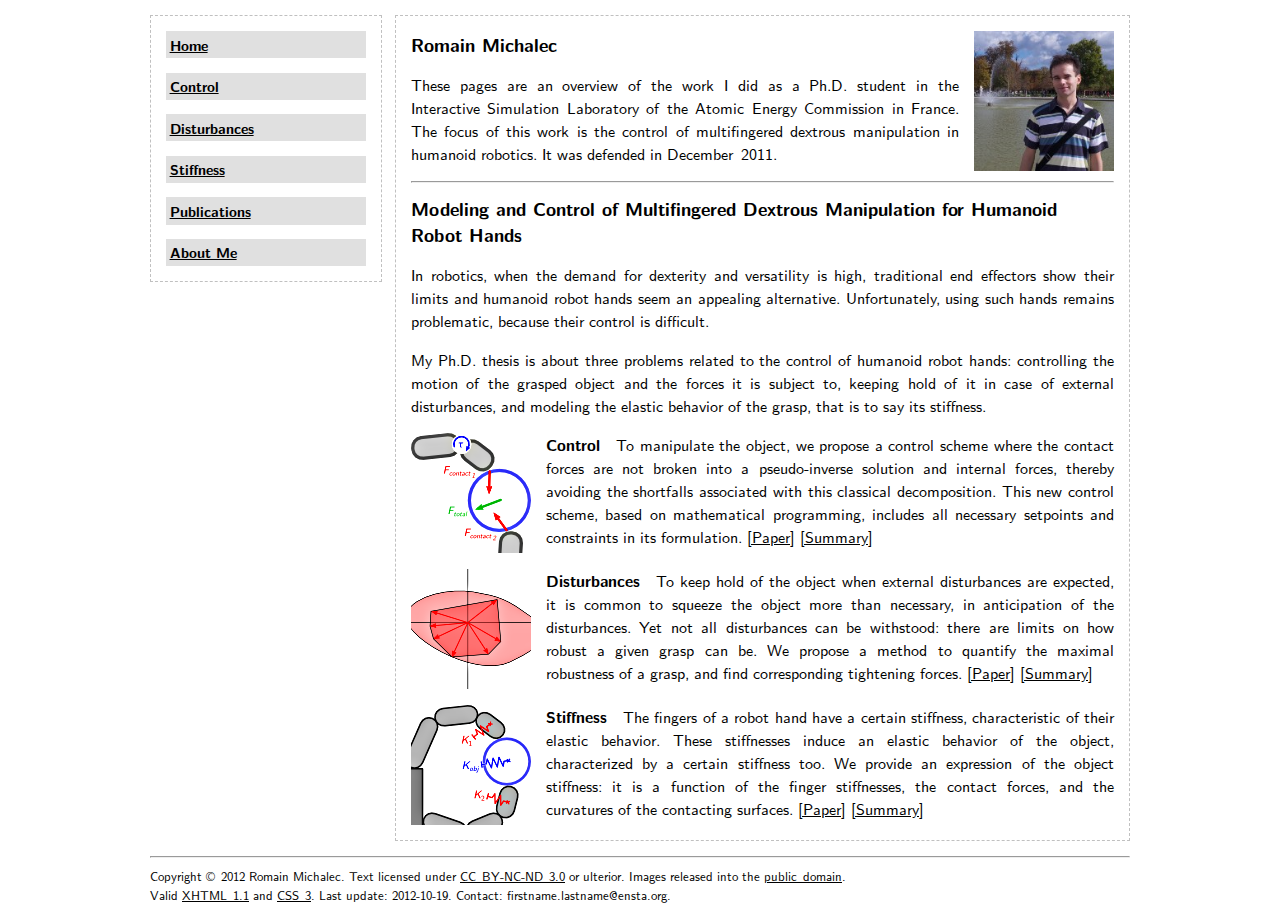
<file: index.html>
<?xml version="1.0" encoding="UTF-8"?>

<!DOCTYPE html PUBLIC "-//W3C//DTD XHTML 1.1//EN"
 "http://www.w3.org/TR/xhtml11/DTD/xhtml11.dtd">

<html xmlns="http://www.w3.org/1999/xhtml">

<!-- Header -->

<head>

  <title>Romain Michalec - Home</title>

  <meta name="author" content="Romain Michalec" />
  <meta name="date"   content="2012-03-10" />

  <meta http-equiv="content-type"     content="text/html;charset=UTF-8" />
  <meta http-equiv="content-language" content="en-us" />

  <link rel="stylesheet" type="text/css" href="left.css" />
  <link rel="alternate stylesheet" type="text/css"
        title="Boxed (debug)" href="boxed.css" />

</head>

<body>

<!-- Navigation -->

<ul id="nav">

  <li class="firstblock"><a href="index.html">Home</a></li>
  <li><a href="control.html">Control</a></li>
  <li><a href="disturbances.html">Disturbances</a></li>
  <li><a href="stiffness.html">Stiffness</a></li>
  <li><a href="publications.html">Publications</a></li>
  <li class="lastblock"><a href="about.html">About Me</a></li>

</ul>

<!-- Content -->

<div id="content">

  <a href="paris-jardin-des-tuileries-2550x2550.jpg"><img style="float:right;margin-left:15px;" width="140" height="140" src="paris-jardin-des-tuileries-170x170.jpg" title="In the Tuileries Garden, Paris, October&nbsp;2012" alt="[Picture of me]" /></a>

  <h1 class="firstblock">Romain Michalec</h1>

  <p>These pages are an overview of the work I did as a Ph.D. student in the Interactive Simulation Laboratory of the Atomic Energy Commission in France. The focus of this work is the control of multifingered dextrous manipulation in humanoid robotics. It was defended in December&nbsp;2011.</p>

  <hr />

  <h1>Modeling and Control of Multifingered Dextrous Manipulation for Humanoid Robot Hands</h1>

  <p>In robotics, when the demand for dexterity and versatility is high, traditional end effectors show their limits and humanoid robot hands seem an appealing alternative. Unfortunately, using such hands remains problematic, because their control is difficult.</p>

  <p>My Ph.D. thesis is about three problems related to the control of humanoid robot hands: controlling the motion of the grasped object and the forces it is subject to, keeping hold of it in case of external disturbances, and modeling the elastic behavior of the grasp, that is to say its stiffness.</p>

  <p style="min-height:120px;">
    <img style="float:left;margin-right:15px;" width="120" height="120" src="section-1-control-120x120.png" title="Object motion is achieved by contact forces produced by adequate joint torques" alt="[Drawing of an object grasped by two fingers]" />
    <strong>Control</strong>&emsp;To manipulate the object, we propose a control scheme where the contact forces are not broken into a pseudo-inverse solution and internal forces, thereby avoiding the shortfalls associated with this classical decomposition. This new control scheme, based on mathematical programming, includes all necessary setpoints and constraints in its formulation.
    <a href="2009-michalec-micaelli+syroco.pdf">[Paper]</a>
    <a href="control.html">[Summary]</a></p>

  <p style="min-height:120px;">
    <img style="float:left;margin-right:15px;" width="120" height="120" src="section-2-disturbances-120x120.png" title="Grasp robustness is characterized by the size of the space of admissible disturbances" alt="[Schematic representation of the space of admissible disturbances]" />
    <strong>Disturbances</strong>&emsp;To keep hold of the object when external disturbances are expected, it is common to squeeze the object more than necessary, in anticipation of the disturbances. Yet not all disturbances can be withstood: there are limits on how robust a given grasp can be. We propose a method to quantify the maximal robustness of a grasp, and find corresponding tightening forces.
    <a href="2009-michalec-micaelli+iros.pdf">[Paper]</a>
    <a href="disturbances.html">[Summary]</a></p>

  <p class="lastblock" style="min-height:120px;">
    <img style="float:left;margin-right:15px;" width="120" height="120" src="section-3-stiffness-120x120.png" title="Object stiffness is induced by the stiffness of the fingers (among other things)" alt="[Schematic representation of object and finger stiffnesses]" />
    <strong>Stiffness</strong>&emsp;The fingers of a robot hand have a certain stiffness, characteristic of their elastic behavior. These stiffnesses induce an elastic behavior of the object, characterized by a certain stiffness too. We provide an expression of the object stiffness: it is a function of the finger stiffnesses, the contact forces, and the curvatures of the contacting surfaces.
    <a href="2010-michalec-micaelli+humanoids.pdf">[Paper]</a>
    <a href="stiffness.html">[Summary]</a></p>

</div>

<!-- Copyright and Contact -->

<div id="copyright">

  <hr />

  <p class="firstblock lastblock" style="text-align:left;">
    <span style="white-space:nowrap;">Copyright ©&nbsp;2012 Romain Michalec.</span>
    <span style="white-space:nowrap;">Text licensed under <a href="https://creativecommons.org/licenses/by-nc-nd/3.0">CC&nbsp;BY-NC-ND&nbsp;3.0</a> or ulterior.</span>
    <span style="white-space:nowrap;">Images released into the <a href="https://creativecommons.org/publicdomain/zero/1.0">public&nbsp;domain</a>.</span><br />
    <span style="white-space:nowrap;">Valid <a href="https://validator.w3.org/check?uri=https%3A%2F%2Fromain-michalec.github.io%2Fphd%2Findex.html">XHTML&nbsp;1.1</a> and <a href="https://jigsaw.w3.org/css-validator/validator?profile=css3&amp;uri=https%3A%2F%2Fromain-michalec.github.io%2Fphd%2Findex.html">CSS&nbsp;3</a>.</span>
    <span style="white-space:nowrap;">Last update: 2012-10-19.</span>
    <span style="white-space:nowrap;">Contact: firstname.lastname@ensta.org.</span></p>

</div>

</body>
</html>
</file>
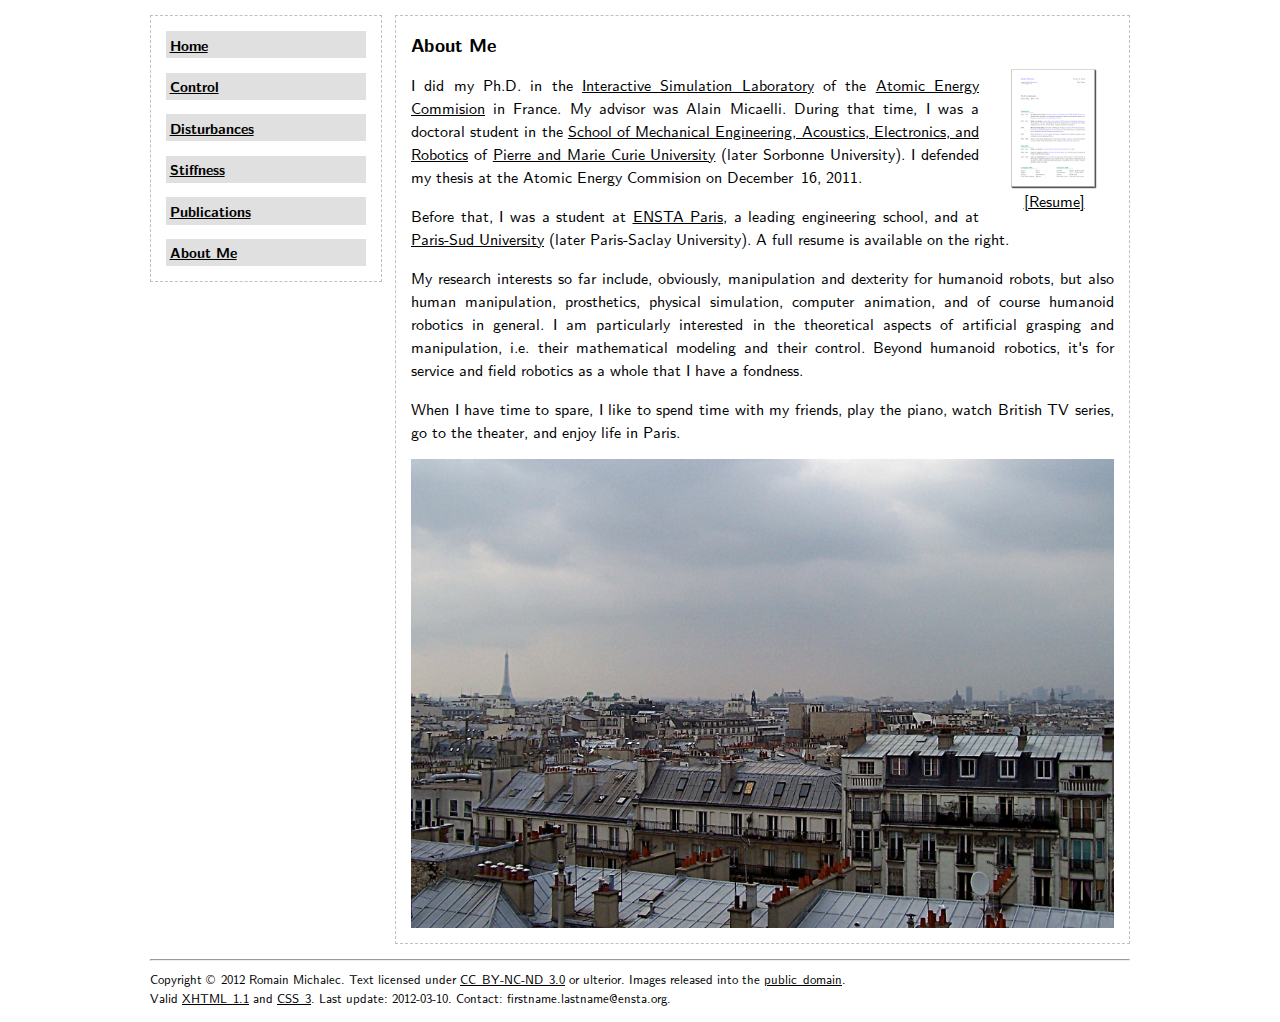
<file: about.html>
<?xml version="1.0" encoding="UTF-8"?>

<!DOCTYPE html PUBLIC "-//W3C//DTD XHTML 1.1//EN"
 "http://www.w3.org/TR/xhtml11/DTD/xhtml11.dtd">

<html xmlns="http://www.w3.org/1999/xhtml">

<!-- Header -->

<head>

  <title>Romain Michalec - About Me</title>

  <meta name="author" content="Romain Michalec" />
  <meta name="date"   content="2012-03-10" />

  <meta http-equiv="content-type"     content="text/html;charset=UTF-8" />
  <meta http-equiv="content-language" content="en-us" />

  <link rel="stylesheet" type="text/css" href="left.css" />
  <link rel="alternate stylesheet" type="text/css"
        title="Boxed (debug)" href="boxed.css" />

</head>

<body>

<!-- Navigation -->

<ul id="nav">

  <li class="firstblock"><a href="index.html">Home</a></li>
  <li><a href="control.html">Control</a></li>
  <li><a href="disturbances.html">Disturbances</a></li>
  <li><a href="stiffness.html">Stiffness</a></li>
  <li><a href="publications.html">Publications</a></li>
  <li class="lastblock"><a href="about.html">About Me</a></li>

</ul>

<!-- Content -->

<div id="content">

  <h1 class="firstblock">About Me</h1>

  <div style="float:right;margin-left:15px;text-align:center;"><a href="romain-michalec.pdf"><img style="margin-bottom:-5px;" width="120" height="120" src="thumbnail-resume-120x120.png" title="Resume, PDF 0.1 MB" alt="[Thumbnail of PDF file]" /></a><br /><a href="romain-michalec.pdf">[Resume]</a></div>

  <p>I did my Ph.D. in the <a href="https://list.cea.fr/">Interactive Simulation Laboratory</a> of the <a href="https://www.cea.fr/">Atomic Energy Commision</a> in France. My advisor was Alain Micaelli. During that time, I was a doctoral student in the <a href="https://ed391.sorbonne-universite.fr/">School of Mechanical Engineering, Acoustics, Electronics, and Robotics</a> of <a href="https://www.sorbonne-universite.fr/">Pierre and Marie Curie University</a> (later Sorbonne University). I defended my thesis at the Atomic Energy Commision on December&nbsp;16, 2011.</p>

  <p>Before that, I was a student at <a href="https://www.ensta-paris.fr/">ENSTA Paris</a>, a leading engineering school, and at <a href="https://www.universite-paris-saclay.fr/">Paris-Sud University</a> (later Paris-Saclay University). A full resume is available on the right.</p>

  <p>My research interests so far include, obviously, manipulation and dexterity for humanoid robots, but also human manipulation, prosthetics, physical simulation, computer animation, and of course humanoid robotics in general. I am particularly interested in the theoretical aspects of artificial grasping and manipulation, i.e. their mathematical modeling and their control. Beyond humanoid robotics, it's for service and field robotics as a whole that I have a fondness.</p>

  <p>When I have time to spare, I like to spend time with my friends, play the piano, watch British TV series, go to the theater, and enjoy life in Paris.</p>

  <div class="lastblock" style="width:100%;"><img style="margin-bottom:-5px;" width="100%" src="paris-west-view-from-tenth-arrondissement-1955x1303.jpg" title="Tin roofs and bad weather: that's Paris for you! West view from the town hall of the tenth arrondissement." alt="[Photograph of Paris at roof level]" /></div>

</div>

<!-- Copyright and Contact -->

<div id="copyright">

  <hr />

  <p class="firstblock lastblock" style="text-align:left;">
    <span style="white-space:nowrap;">Copyright ©&nbsp;2012 Romain Michalec.</span>
    <span style="white-space:nowrap;">Text licensed under <a href="https://creativecommons.org/licenses/by-nc-nd/3.0">CC&nbsp;BY-NC-ND&nbsp;3.0</a> or ulterior.</span>
    <span style="white-space:nowrap;">Images released into the <a href="https://creativecommons.org/publicdomain/zero/1.0">public&nbsp;domain</a>.</span><br />
    <span style="white-space:nowrap;">Valid <a href="https://validator.w3.org/check?uri=https%3A%2F%2Fromain-michalec.github.io%2Fphd%2Fabout.html">XHTML&nbsp;1.1</a> and <a href="https://jigsaw.w3.org/css-validator/validator?profile=css3&amp;uri=https%3A%2F%2Fromain-michalec.github.io%2Fphd%2Fabout.html">CSS&nbsp;3</a>.</span>
    <span style="white-space:nowrap;">Last update: 2012-03-10.</span>
    <span style="white-space:nowrap;">Contact: firstname.lastname@ensta.org.</span></p>

</div>

</body>
</html>
</file>
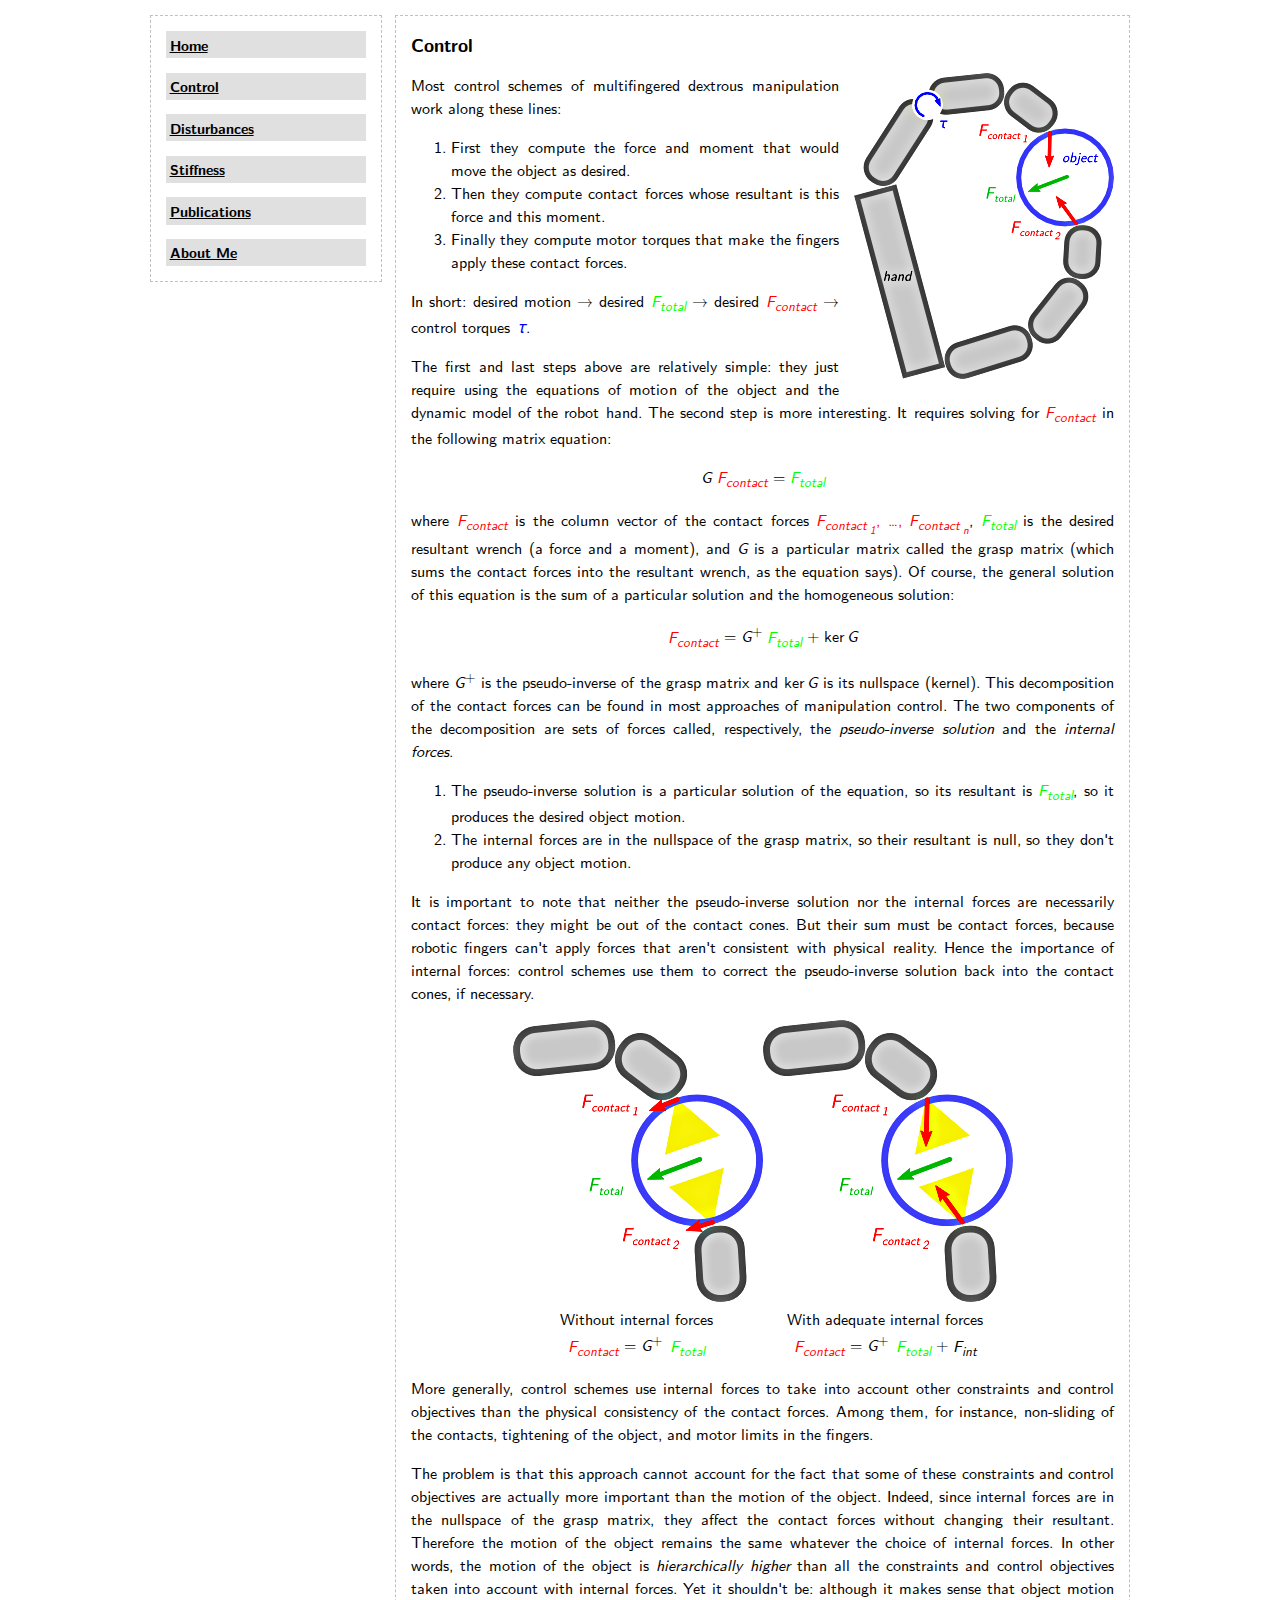
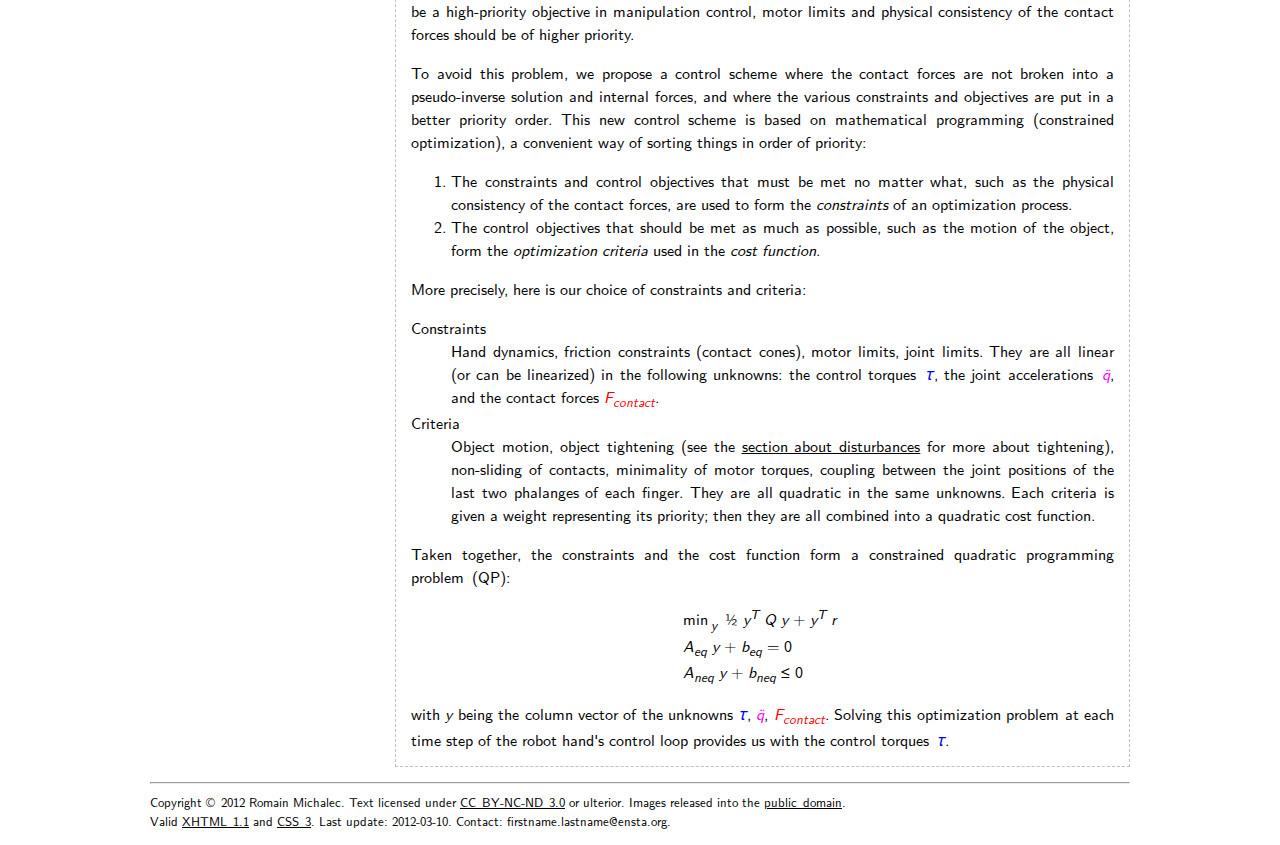
<file: control.html>
<?xml version="1.0" encoding="UTF-8"?>

<!DOCTYPE html PUBLIC "-//W3C//DTD XHTML 1.1//EN"
 "http://www.w3.org/TR/xhtml11/DTD/xhtml11.dtd">

<html xmlns="http://www.w3.org/1999/xhtml">

<!-- Header -->

<head>

  <title>Romain Michalec - Control</title>

  <meta name="author" content="Romain Michalec" />
  <meta name="date"   content="2012-03-10" />

  <meta http-equiv="content-type"     content="text/html;charset=UTF-8" />
  <meta http-equiv="content-language" content="en-us" />

  <link rel="stylesheet" type="text/css" href="left.css" />
  <link rel="alternate stylesheet" type="text/css"
        title="Boxed (debug)" href="boxed.css" />

</head>

<body>

<!-- Navigation -->

<ul id="nav">

  <li class="firstblock"><a href="index.html">Home</a></li>
  <li><a href="control.html">Control</a></li>
  <li><a href="disturbances.html">Disturbances</a></li>
  <li><a href="stiffness.html">Stiffness</a></li>
  <li><a href="publications.html">Publications</a></li>
  <li class="lastblock"><a href="about.html">About Me</a></li>

</ul>

<!-- Content -->

<div id="content">

  <h1 class="firstblock">Control</h1>

  <p><img style="float:right;margin-left:15px;" width="260" height="306" src="computed-torque-control-260x306.png" title="Object motion is achieved by contact forces produced by adequate joint torques" alt="[Drawing of an object grasped by two fingers]" />Most control schemes of multifingered dextrous manipulation work along these lines:</p>

  <ol>
    <li>First they compute the force and moment that would move the object as desired.</li>
    <li>Then they compute contact forces whose resultant is this force and this moment.</li>
    <li>Finally they compute motor torques that make the fingers apply these contact forces.</li>
  </ol>

  <p>In short: desired motion → desired <span class="green"><i>F<sub>total</sub></i></span> → desired <span class="red"><i>F<sub>contact</sub></i></span> → control torques&nbsp;<span class="blue"><i>τ</i></span>.</p>

  <p>The first and last steps above are relatively simple: they just require using the equations of motion of the object and the dynamic model of the robot hand. The second step is more interesting. It requires solving for <span class="red"><i>F<sub>contact</sub></i></span> in the following matrix equation:</p>

  <p class="eqn"><i>G</i> <span class="red"><i>F<sub>contact</sub></i></span> = <span class="green"><i>F<sub>total</sub></i></span></p>

  <p>where <span class="red"><i>F<sub>contact</sub></i></span> is the column vector of the contact forces <span class="red"><span style="white-space:nowrap;"><i>F<sub>contact&thinsp;<sub>1</sub></sub></i></span>, …, <span style="white-space:nowrap;"><i>F<sub>contact&thinsp;<sub>n</sub></sub></i></span></span>, <span class="green"><i>F<sub>total</sub></i></span> is the desired resultant wrench (a force and a moment), and <i>G</i> is a particular matrix called the grasp matrix (which sums the contact forces into the resultant wrench, as the equation says). Of course, the general solution of this equation is the sum of a particular solution and the homogeneous solution:</p>

  <p class="eqn"><span class="red"><i>F<sub>contact</sub></i></span> = <i>G</i><sup>+</sup> <span class="green"><i>F<sub>total</sub></i></span> + <span style="white-space:nowrap;">ker&thinsp;<i>G</i></span></p>

  <p>where <i>G</i><sup>+</sup> is the pseudo-inverse of the grasp matrix and <span style="white-space:nowrap;">ker&thinsp;<i>G</i></span> is its nullspace (kernel). This decomposition of the contact forces can be found in most approaches of manipulation control. The two components of the decomposition are sets of forces called, respectively, the <em>pseudo-inverse solution</em> and the <em>internal forces</em>.</p>

  <ol>

    <li>The pseudo-inverse solution is a particular solution of the equation, so its resultant is <span class="green"><i>F<sub>total</sub></i></span>, so it produces the desired object motion.</li>

    <li>The internal forces are in the nullspace of the grasp matrix, so their resultant is null, so they don't produce any object motion.</li>

  </ol>

  <p>It is important to note that neither the pseudo-inverse solution nor the internal forces are necessarily contact forces: they might be out of the contact cones. But their sum must be contact forces, because robotic fingers can't apply forces that aren't consistent with physical reality. Hence the importance of internal forces: control schemes use them to correct the pseudo-inverse solution back into the contact cones, if necessary.</p>

  <div class="figure" style="width:502px;">
    <img width="500" height="282" src="contact-forces-with-and-without-internal-forces-500x282.png" title="The pseudo-inverse solution might be outside the contact cones: adding adequate internal forces turns it into forces inside the contact cones" alt="[Drawing of contact forces with and without internal forces (inside and outside the contact cones)]" />
    <div class="column" style="width:249px;">Without internal forces<br /><span class="red"><i>F<sub>contact</sub></i></span> = <i>G</i><sup>+</sup>&nbsp;<span class="green"><i>F<sub>total</sub></i></span></div>
    <div class="column" style="width:249px;">With adequate internal forces<br /><span class="red"><i>F<sub>contact</sub></i></span> = <i>G</i><sup>+</sup>&nbsp;<span class="green"><i>F<sub>total</sub></i></span> + <i>F<sub>int</sub></i></div>
    <div class="resetonecolumn"></div>
  </div>

  <p>More generally, control schemes use internal forces to take into account other constraints and control objectives than the physical consistency of the contact forces. Among them, for instance, non-sliding of the contacts, tightening of the object, and motor limits in the fingers.</p>

  <p>The problem is that this approach cannot account for the fact that some of these constraints and control objectives are actually more important than the motion of the object. Indeed, since internal forces are in the nullspace of the grasp matrix, they affect the contact forces without changing their resultant. Therefore the motion of the object remains the same whatever the choice of internal forces. In other words, the motion of the object is <em>hierarchically higher</em> than all the constraints and control objectives taken into account with internal forces. Yet it shouldn't be: although it makes sense that object motion be a high-priority objective in manipulation control, motor limits and physical consistency of the contact forces should be of higher priority.</p>

  <p>To avoid this problem, we propose a control scheme where the contact forces are not broken into a pseudo-inverse solution and internal forces, and where the various constraints and objectives are put in a better priority order. This new control scheme is based on mathematical programming (constrained optimization), a convenient way of sorting things in order of priority:</p>

  <ol>

    <li>The constraints and control objectives that must be met no matter what, such as the physical consistency of the contact forces, are used to form the <em>constraints</em> of an optimization process.</li>

    <li>The control objectives that should be met as much as possible, such as the motion of the object, form the <em>optimization criteria</em> used in the <em>cost function</em>.</li>

  </ol>

  <p>More precisely, here is our choice of constraints and criteria:</p>

  <dl>
    <dt>Constraints</dt>
    <dd>Hand dynamics, friction constraints (contact cones), motor limits, joint limits. They are all linear (or can be linearized) in the following unknowns: the control torques&nbsp;<span class="blue"><i>τ</i></span>, the joint accelerations&nbsp;<span class="magenta"><i>q̈</i></span>, and the contact forces <span class="red"><i>F<sub>contact</sub></i></span>.</dd>
    <dt>Criteria</dt>
    <dd>Object motion, object tightening (see the <a href="disturbances.html">section about disturbances</a> for more about tightening), non-sliding of contacts, minimality of motor torques, coupling between the joint positions of the last two phalanges of each finger. They are all quadratic in the same unknowns. Each criteria is given a weight representing its priority; then they are all combined into a quadratic cost function.</dd>
  </dl>

  <p>Taken together, the constraints and the cost function form a constrained quadratic programming problem&nbsp;(QP):</p>

  <p class="eqns" style="width:10em;">
    min&thinsp;<sub><i>y</i></sub>&ensp;½ <i>y<sup>T</sup> Q y</i> + <i>y<sup>T</sup> r</i><br />
    <i>A<sub>eq</sub> y</i> + <i>b<sub>eq</sub></i> = 0<br />
    <i>A<sub>neq</sub> y</i> + <i>b<sub>neq</sub></i> ≤ 0
  </p>

  <p class="lastblock">with <i>y</i> being the column vector of the unknowns <span class="blue"><i>τ</i></span>, <span class="magenta"><i>q̈</i></span>, <span class="red"><i>F<sub>contact</sub></i></span>. Solving this optimization problem at each time step of the robot hand's control loop provides us with the control torques&nbsp;<span class="blue"><i>τ</i></span>.</p>

</div>

<!-- Copyright and Contact -->

<div id="copyright">

  <hr />

  <p class="firstblock lastblock" style="text-align:left;">
    <span style="white-space:nowrap;">Copyright ©&nbsp;2012 Romain Michalec.</span>
    <span style="white-space:nowrap;">Text licensed under <a href="https://creativecommons.org/licenses/by-nc-nd/3.0">CC&nbsp;BY-NC-ND&nbsp;3.0</a> or ulterior.</span>
    <span style="white-space:nowrap;">Images released into the <a href="https://creativecommons.org/publicdomain/zero/1.0">public&nbsp;domain</a>.</span><br />
    <span style="white-space:nowrap;">Valid <a href="https://validator.w3.org/check?uri=https%3A%2F%2Fromain-michalec.github.io%2Fphd%2Fcontrol.html">XHTML&nbsp;1.1</a> and <a href="https://jigsaw.w3.org/css-validator/validator?profile=css3&amp;uri=https%3A%2F%2Fromain-michalec.github.io%2Fphd%2Fcontrol.html">CSS&nbsp;3</a>.</span>
    <span style="white-space:nowrap;">Last update: 2012-03-10.</span>
    <span style="white-space:nowrap;">Contact: firstname.lastname@ensta.org.</span></p>

</div>

</body>
</html>
</file>
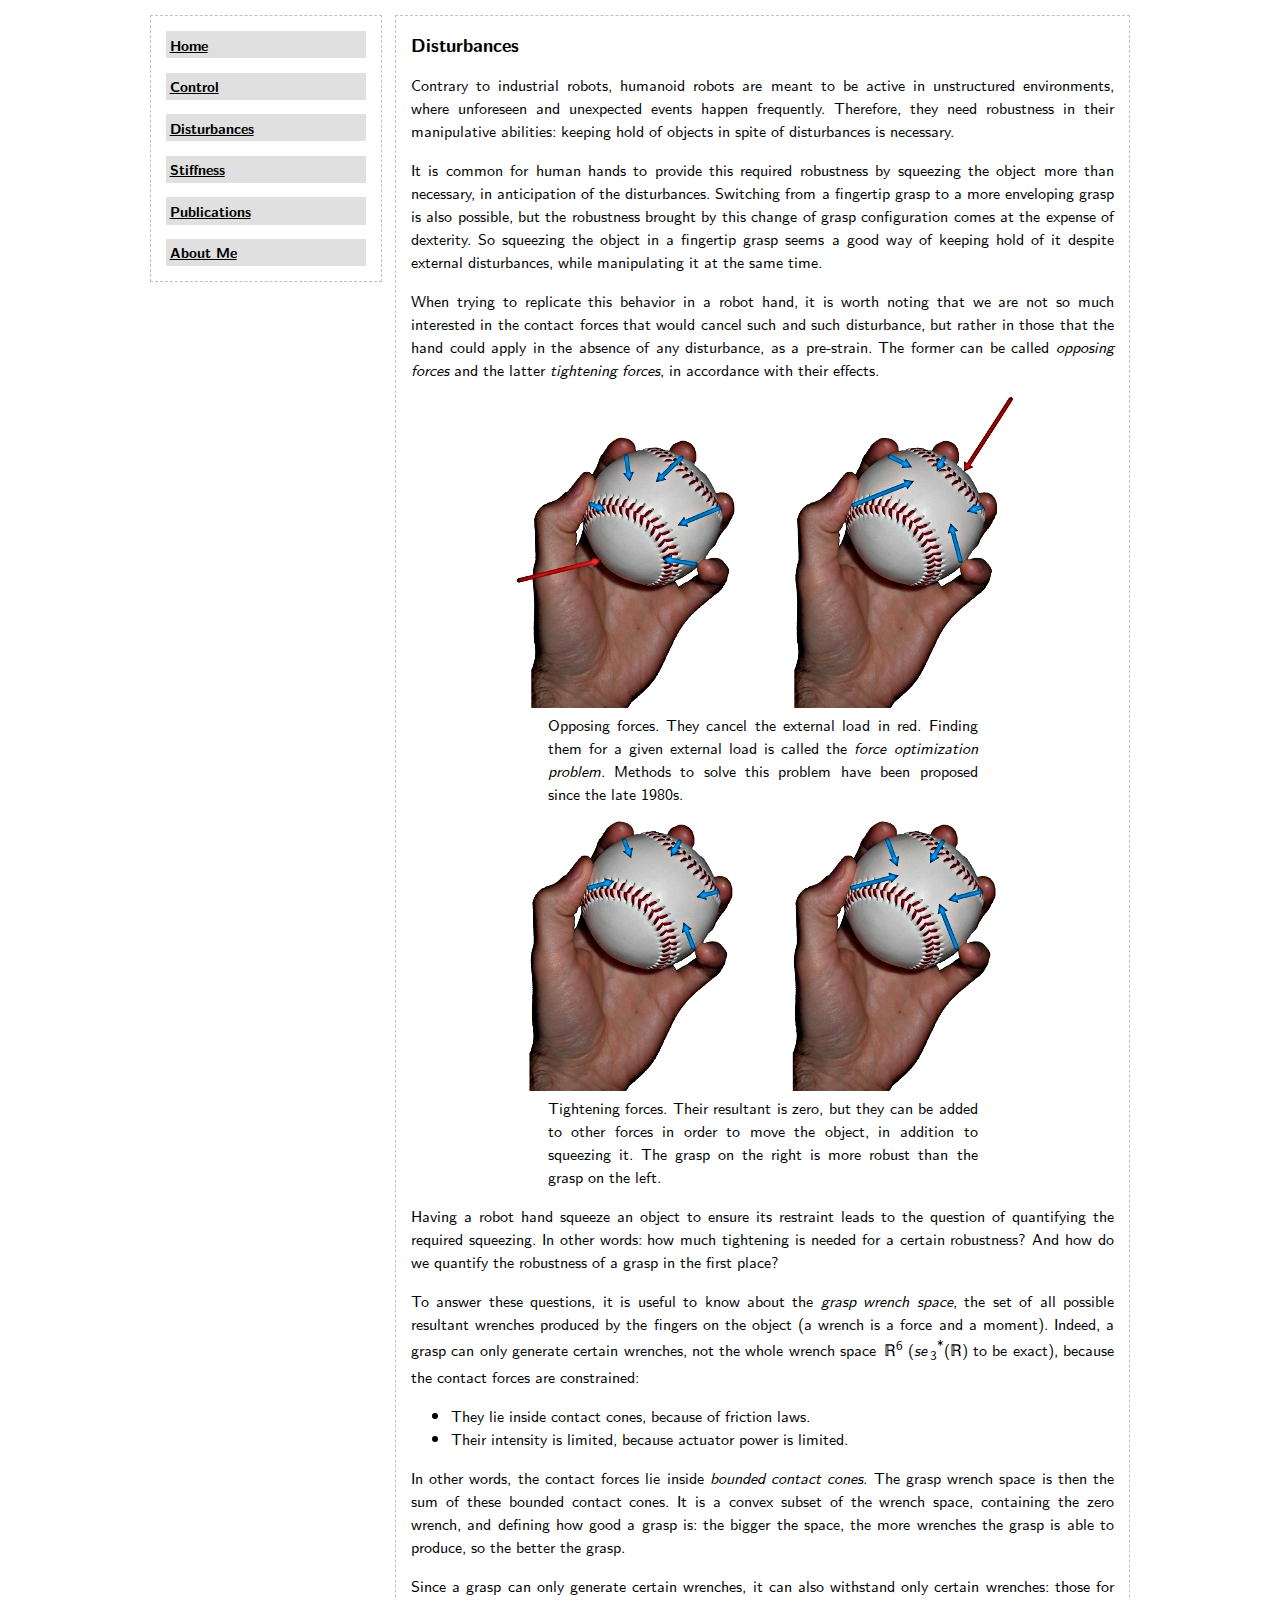
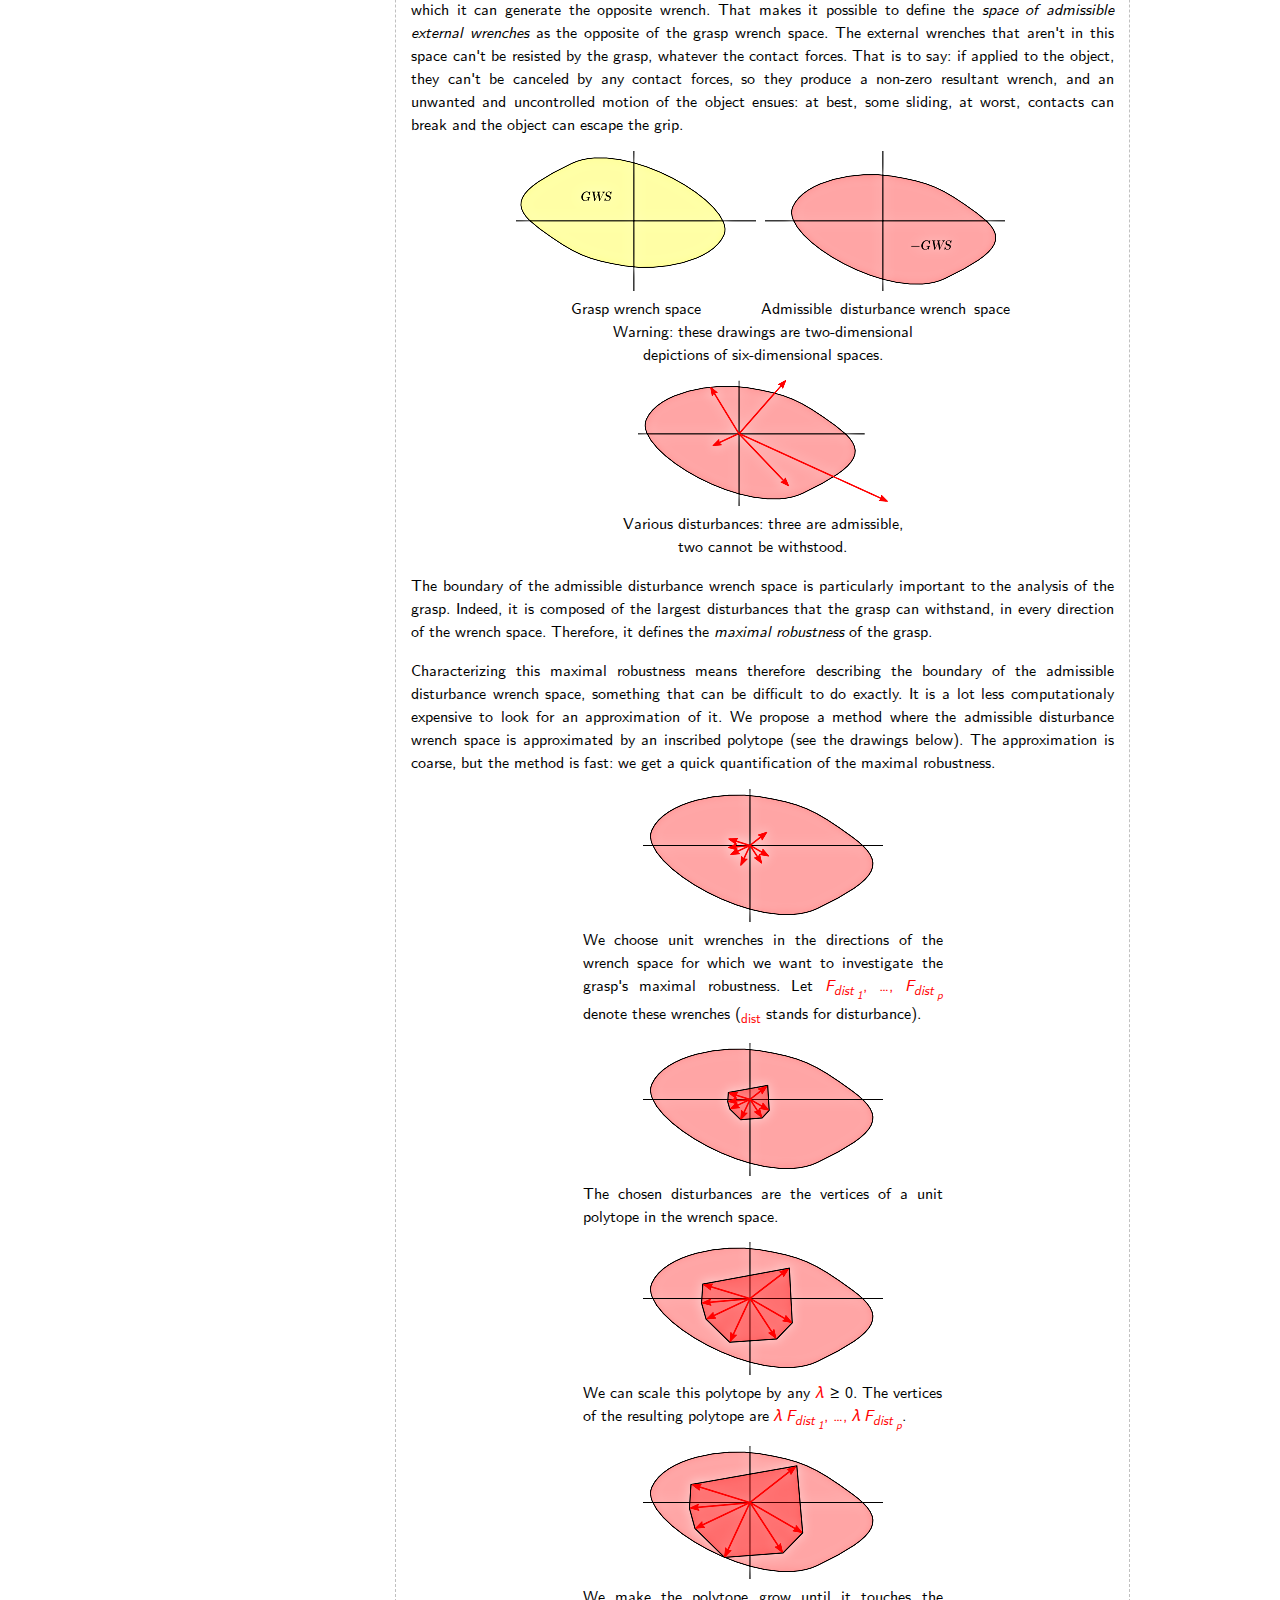
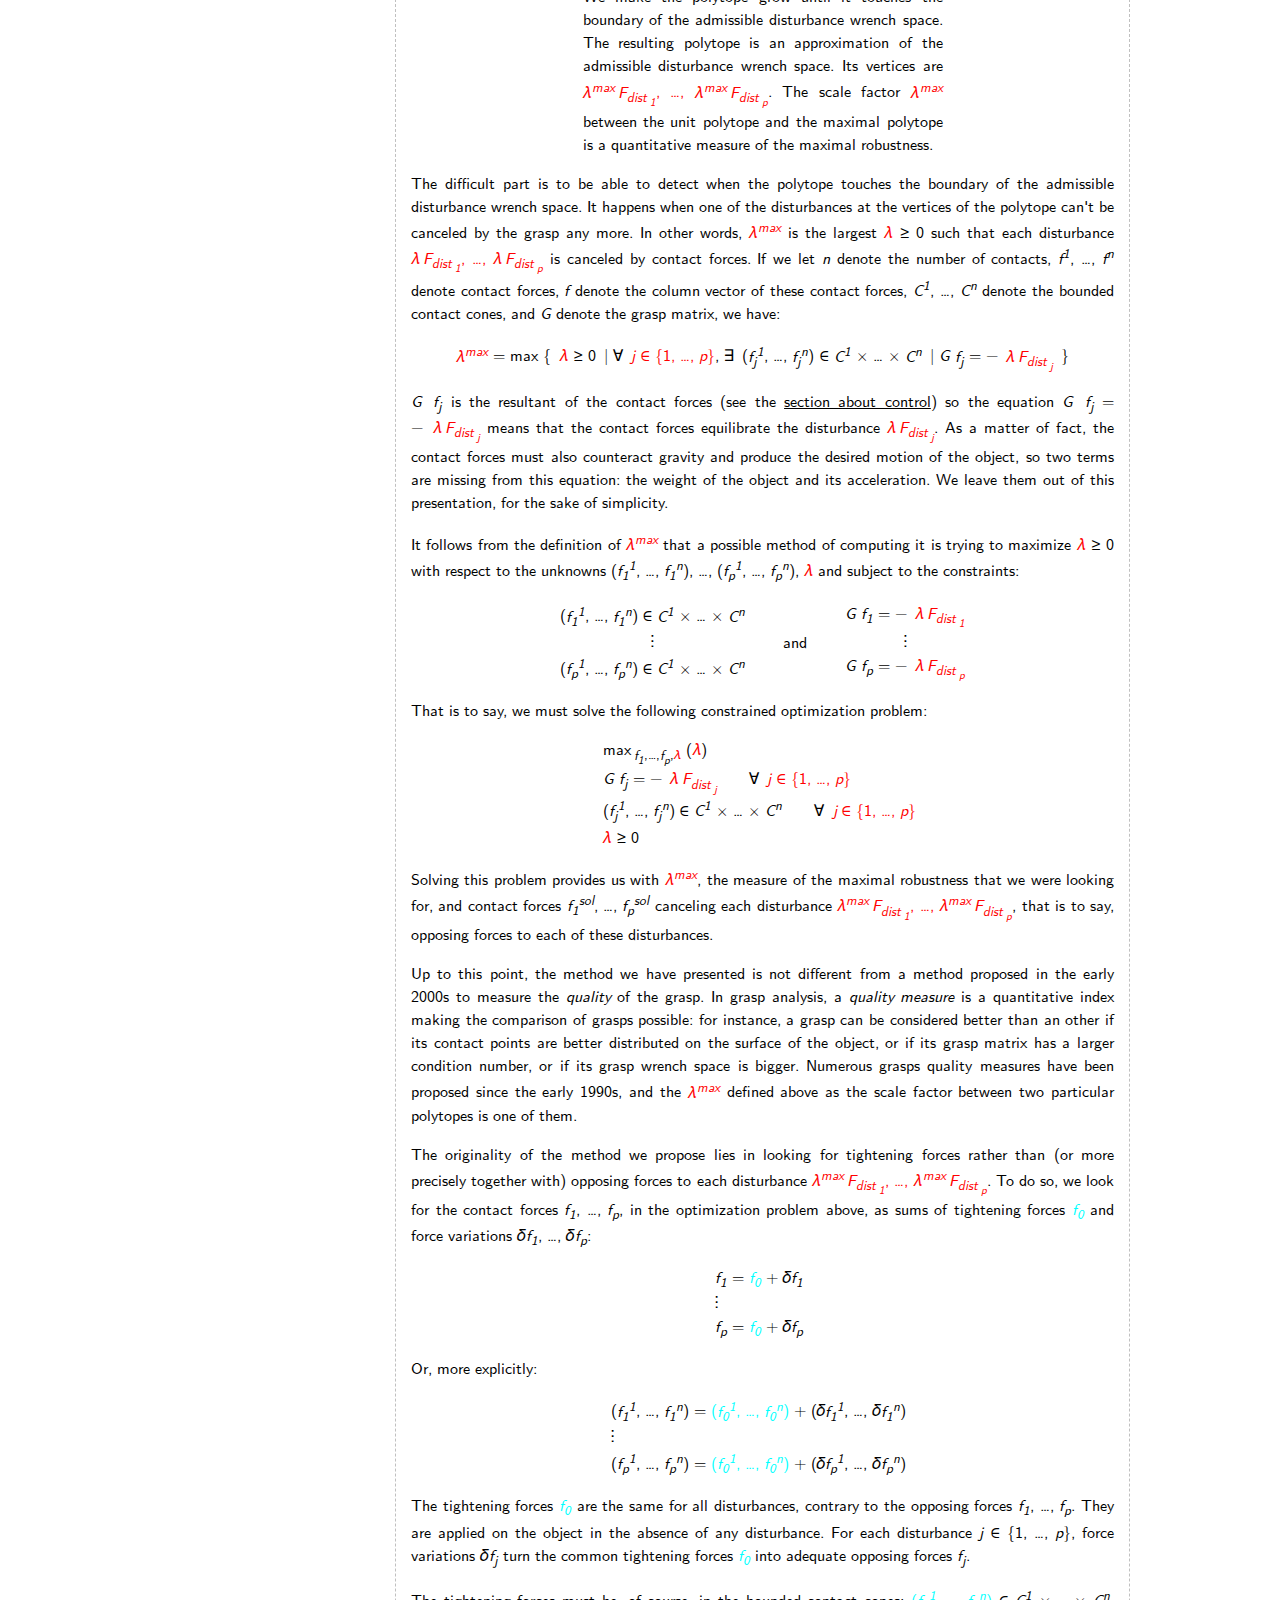
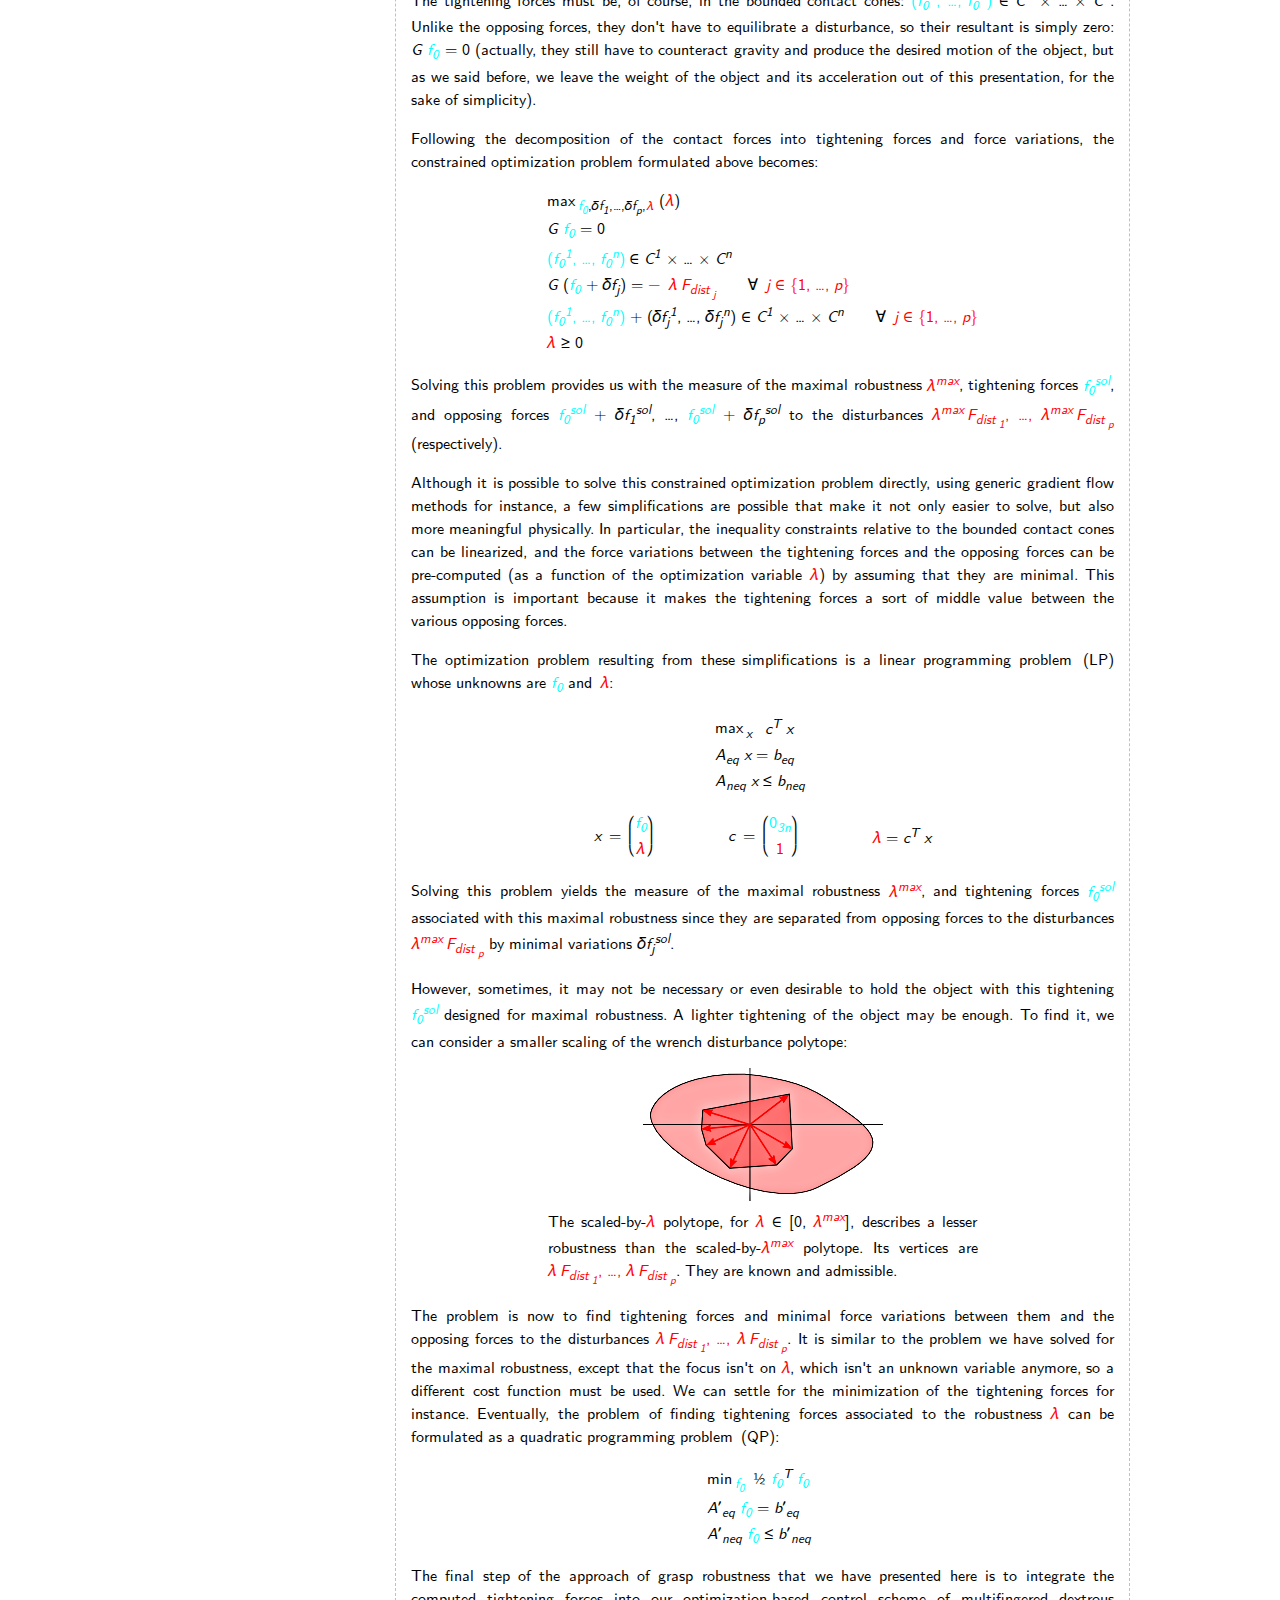
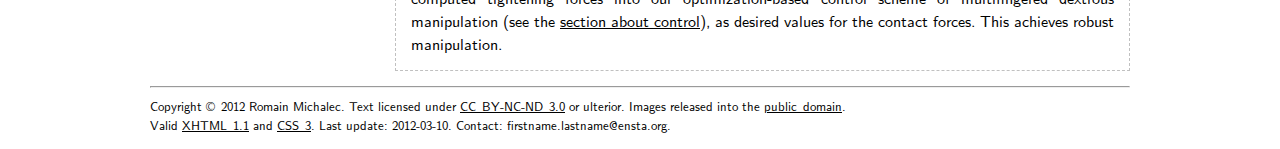
<file: disturbances.html>
<?xml version="1.0" encoding="UTF-8"?>

<!DOCTYPE html PUBLIC "-//W3C//DTD XHTML 1.1//EN"
 "http://www.w3.org/TR/xhtml11/DTD/xhtml11.dtd">

<html xmlns="http://www.w3.org/1999/xhtml">

<!-- Header -->

<head>

  <title>Romain Michalec - Disturbances</title>

  <meta name="author" content="Romain Michalec" />
  <meta name="date"   content="2012-03-10" />

  <meta http-equiv="content-type"     content="text/html;charset=UTF-8" />
  <meta http-equiv="content-language" content="en-us" />

  <link rel="stylesheet" type="text/css" href="left.css" />
  <link rel="alternate stylesheet" type="text/css"
        title="Boxed (debug)" href="boxed.css" />

</head>

<body>

<!-- Navigation -->

<ul id="nav">

  <li class="firstblock"><a href="index.html">Home</a></li>
  <li><a href="control.html">Control</a></li>
  <li><a href="disturbances.html">Disturbances</a></li>
  <li><a href="stiffness.html">Stiffness</a></li>
  <li><a href="publications.html">Publications</a></li>
  <li class="lastblock"><a href="about.html">About Me</a></li>

</ul>

<!-- Content -->

<div id="content">

  <h1 class="firstblock">Disturbances</h1>

  <p>Contrary to industrial robots, humanoid robots are meant to be active in unstructured environments, where unforeseen and unexpected events happen frequently. Therefore, they need robustness in their manipulative abilities: keeping hold of objects in spite of disturbances is necessary.</p>

  <p>It is common for human hands to provide this required robustness by squeezing the object more than necessary, in anticipation of the disturbances. Switching from a fingertip grasp to a more enveloping grasp is also possible, but the robustness brought by this change of grasp configuration comes at the expense of dexterity. So squeezing the object in a fingertip grasp seems a good way of keeping hold of it despite external disturbances, while manipulating it at the same time.</p>

  <p>When trying to replicate this behavior in a robot hand, it is worth noting that we are not so much interested in the contact forces that would cancel such and such disturbance, but rather in those that the hand could apply in the absence of any disturbance, as a pre-strain. The former can be called <em>opposing forces</em> and the latter <em>tightening forces</em>, in accordance with their effects.</p>

  <div class="figure" style="width:502px;">
    <img width="500" height="311" src="baseball-opposing-500x311.jpg" title="Opposing forces cancel a given external load" alt="[Hand holding a baseball subject to external loads]" />
    <div class="caption" style="width:430px;text-align:justify;">Opposing forces. They cancel the external load in red. Finding them for a given external load is called the <em>force optimization problem</em>. Methods to solve this problem have been proposed since the late 1980s.</div>
  </div>

  <div class="figure" style="width:502px;">
    <img width="500" height="271" src="baseball-tightening-500x271.jpg" title="Tightening forces squeeze the object" alt="[Hand squeezing a baseball]" />
    <div class="caption" style="width:430px;text-align:justify;">Tightening forces. Their resultant is zero, but they can be added to other forces in order to move the object, in addition to squeezing it. The grasp on the right is more robust than the grasp on the left.</div>
  </div>

  <p>Having a robot hand squeeze an object to ensure its restraint leads to the question of quantifying the required squeezing. In other words: how much tightening is needed for a certain robustness? And how do we quantify the robustness of a grasp in the first place?</p>

  <p>To answer these questions, it is useful to know about the <em>grasp wrench space</em>, the set of all possible resultant wrenches produced by the fingers on the object (a wrench is a force and a moment). Indeed, a grasp can only generate certain wrenches, not the whole wrench space&nbsp;ℝ<sup>6</sup> (<span style="white-space:nowrap;"><i>se</i>&thinsp;<sub>3</sub><sup>*</sup>(ℝ)</span> to be exact), because the contact forces are constrained:</p>

  <ul>
    <li>They lie inside contact cones, because of friction laws.</li>
    <li>Their intensity is limited, because actuator power is limited.</li>
  </ul>

  <p>In other words, the contact forces lie inside <em>bounded contact cones</em>. The grasp wrench space is then the sum of these bounded contact cones. It is a convex subset of the wrench space, containing the zero wrench, and defining how good a grasp is: the bigger the space, the more wrenches the grasp is able to produce, so the better the grasp.</p>

  <p>Since a grasp can only generate certain wrenches, it can also withstand only certain wrenches: those for which it can generate the opposite wrench. That makes it possible to define the <em>space of admissible external wrenches</em> as the opposite of the grasp wrench space. The external wrenches that aren't in this space can't be resisted by the grasp, whatever the contact forces. That is to say: if applied to the object, they can't be canceled by any contact forces, so they produce a non-zero resultant wrench, and an unwanted and uncontrolled motion of the object ensues: at best, some sliding, at worst, contacts can break and the object can escape the grip.</p>

  <div class="figure" style="width:502px;">
    <div class="column" style="width:249px;">
      <img width="240" height="140" src="gws-240x140.png" title="GWS: set of all wrenches that the grasp can generate" alt="[Drawing of the grasp wrench space as an irregular potato shape]" />
      <div class="caption">Grasp wrench space</div>
    </div>
    <div class="column" style="width:249px;">
      <img width="240" height="140" src="adws-240x140.png" title="−GWS: set of all wrenches that the grasp can cancel" alt="[Drawing of the admissible disturbance wrench space as the opposite of the grasp wrench space (an irregular potato shape too)]" />
      <div class="caption">Admissible&nbsp;disturbance wrench&nbsp;space</div>
    </div>
    <div class="resetonecolumn"></div>
    <div class="caption" style="width:330px;">Warning: these drawings are two-dimensional depictions of six-dimensional spaces.</div>
  </div>

  <div class="figure" style="width:300px;">
    <img width="250" height="126" src="disturbances-250x126.png" title="Some disturbances are just too strong, or in the wrong direction of the wrench space" alt="[Drawing of a few disturbances as vectors pointing either inside or outside the set of admissible disturbances]" />
    <div class="caption">Various disturbances: three are admissible, two cannot be withstood.</div>
  </div>

  <p>The boundary of the admissible disturbance wrench space is particularly important to the analysis of the grasp. Indeed, it is composed of the largest disturbances that the grasp can withstand, in every direction of the wrench space. Therefore, it defines the <em>maximal robustness</em> of the grasp.</p>

  <p>Characterizing this maximal robustness means therefore describing the boundary of the admissible disturbance wrench space, something that can be difficult to do exactly. It is a lot less computationaly expensive to look for an approximation of it. We propose a method where the admissible disturbance wrench space is approximated by an inscribed polytope (see the drawings below). The approximation is coarse, but the method is fast: we get a quick quantification of the maximal robustness.</p>

  <div class="figure" style="width:360px;">
    <img width="240" height="133" src="adws-approx-step-1-240x133.png" title="How to describe the maximal robustness of a grasp without calculating the whole boundary of the admissible disturbance wrench space (step&nbsp;1)" alt="[Drawing of unit wrenches in the set of admissible disturbances]" />
    <div class="caption" style="text-align:justify;">We choose unit wrenches in the directions of the wrench space for which we want to investigate the grasp's maximal robustness. Let <span class="red"><span style="white-space:nowrap;"><i>F<sub>dist&thinsp;<sub>1</sub></sub></i></span>, …, <span style="white-space:nowrap;"><i>F<sub>dist&thinsp;<sub>p</sub></sub></i></span></span> denote these wrenches (<span class="red"><sub>dist</sub></span> stands for disturbance).</div>
  </div>

  <div class="figure" style="width:360px;">
    <img width="240" height="133" src="adws-approx-step-2-240x133.png" title="How to describe the maximal robustness of a grasp without calculating the whole boundary of the admissible disturbance wrench space (step&nbsp;2)" alt="[Drawing of a unit polytope in the set of admissible disturbances]" />
    <div class="caption" style="text-align:justify;">The chosen disturbances are the vertices of a unit polytope in the wrench space.</div>
  </div>

  <div class="figure" style="width:360px;">
    <img width="240" height="133" src="adws-approx-step-3-240x133.png" title="How to describe the maximal robustness of a grasp without calculating the whole boundary of the admissible disturbance wrench space (step&nbsp;3)" alt="[Drawing of a scaled-by-lambda unit polytope in the set of admissible disturbances]" />
    <div class="caption" style="text-align:justify;">We can scale this polytope by any <span style="white-space:nowrap;"><span class="red"><i>λ</i></span> ≥ 0</span>. The vertices of the resulting polytope are <span class="red"><span style="white-space:nowrap;"><i>λ&thinsp;F<sub>dist&thinsp;<sub>1</sub></sub></i></span>, …, <span style="white-space:nowrap;"><i>λ&thinsp;F<sub>dist&thinsp;<sub>p</sub></sub></i></span></span>.</div>
  </div>

  <div class="figure" style="width:360px;">
    <img width="240" height="133" src="adws-approx-step-4-240x133.png" title="How to describe the maximal robustness of a grasp without calculating the whole boundary of the admissible disturbance wrench space (step&nbsp;4)" alt="[Drawing of an inscribed polytope in the set of admissible disturbances]" />
    <div class="caption" style="text-align:justify;">We make the polytope grow until it touches the boundary of the admissible disturbance wrench space. The resulting polytope is an approximation of the admissible disturbance wrench space. Its vertices are <span class="red"><span style="white-space:nowrap;"><i>λ<sup>max</sup>&thinsp;F<sub>dist&thinsp;<sub>1</sub></sub></i></span>, …, <span style="white-space:nowrap;"><i>λ<sup>max</sup>&thinsp;F<sub>dist&thinsp;<sub>p</sub></sub></i></span></span>. The scale factor <span class="red"><i>λ<sup>max</sup></i></span> between the unit polytope and the maximal polytope is a quantitative measure of the maximal robustness.</div>
  </div>

  <p>The difficult part is to be able to detect when the polytope touches the boundary of the admissible disturbance wrench space. It happens when one of the disturbances at the vertices of the polytope can't be canceled by the grasp any more. In other words, <span class="red"><i>λ<sup>max</sup></i></span> is the largest <span style="white-space:nowrap;"><span class="red"><i>λ</i></span> ≥ 0</span> such that each disturbance <span class="red"><span style="white-space:nowrap;"><i>λ&thinsp;F<sub>dist&thinsp;<sub>1</sub></sub></i></span>, …, <span style="white-space:nowrap;"><i>λ&thinsp;F<sub>dist&thinsp;<sub>p</sub></sub></i></span></span> is canceled by contact forces. If we let <i>n</i> denote the number of contacts, <i>f<sup>1</sup></i>, …, <i>f<sup>n</sup></i> denote contact forces, <i>f</i> denote the column vector of these contact forces, <i>C<sup>1</sup></i>, …, <i>C<sup>n</sup></i> denote the bounded contact cones, and <i>G</i> denote the grasp matrix, we have:</p>

  <p class="eqn" style="white-space:normal;"><span class="red"><i>λ<sup>max</sup></i></span> = max {&nbsp;<span style="white-space:nowrap;"><span class="red"><i>λ</i></span> ≥ 0</span>&nbsp;| ∀&nbsp;<span style="white-space:nowrap;" class="red"><i>j</i> ∈ {1, …, <i>p</i>}</span>, ∃&nbsp;<span style="white-space:nowrap;">(<i>f<sub>j</sub><sup>1</sup></i>, …, <i>f<sub>j</sub><sup>n</sup></i>) ∈ <i>C<sup>1</sup></i> × … × <i>C<sup>n</sup></i></span>&nbsp;| <span style="white-space:nowrap;"><i>G</i> <i>f<sub>j</sub></i> = −&nbsp;<span class="red" style="white-space:nowrap;"><i>λ&thinsp;F<sub>dist&thinsp;<sub>j</sub></sub></i></span></span>&nbsp;}</p>

  <p><i>G</i>&nbsp;<i>f<sub>j</sub></i> is the resultant of the contact forces (see the <a href="control.html">section about control</a>) so the equation <i>G</i>&nbsp;<i>f<sub>j</sub></i> = −&nbsp;<span class="red" style="white-space:nowrap;"><i>λ&thinsp;F<sub>dist&thinsp;<sub>j</sub></sub></i></span> means that the contact forces equilibrate the disturbance <span class="red" style="white-space:nowrap;"><i>λ&thinsp;F<sub>dist&thinsp;<sub>j</sub></sub></i></span>. As a matter of fact, the contact forces must also counteract gravity and produce the desired motion of the object, so two terms are missing from this equation: the weight of the object and its acceleration. We leave them out of this presentation, for the sake of simplicity.</p>

  <p>It follows from the definition of <span class="red"><i>λ<sup>max</sup></i></span> that a possible method of computing it is trying to maximize <span style="white-space:nowrap;"><span class="red"><i>λ</i></span> ≥ 0</span> with respect to the unknowns (<i>f<sub>1</sub><sup>1</sup></i>, …, <i>f<sub>1</sub><sup>n</sup></i>), …, (<i>f<sub>p</sub><sup>1</sup></i>, …, <i>f<sub>p</sub><sup>n</sup></i>), <span class="red"><i>λ</i></span> and subject to the constraints:</p>

  <div>
    <table border="0" cellspacing="0" cellpadding="0" style="margin-left:auto;margin-right:auto;">
      <colgroup>
        <col /><col width="100" /><col />
      </colgroup>
      <tr>
        <td style="white-space:nowrap;">(<i>f<sub>1</sub><sup>1</sup></i>, …, <i>f<sub>1</sub><sup>n</sup></i>) ∈ <i>C<sup>1</sup></i> × … × <i>C<sup>n</sup></i></td>
        <td></td>
        <td style="white-space:nowrap;"><i>G</i> <i>f<sub>1</sub></i> = −&nbsp;<span class="red" style="white-space:nowrap;"><i>λ&thinsp;F<sub>dist&thinsp;<sub>1</sub></sub></i></span></td>
      </tr>
      <tr>
        <td style="text-align:center;">⋮</td>
        <td style="text-align:center;">and</td>
        <td style="text-align:center;">⋮</td>
      </tr>
      <tr>
        <td style="white-space:nowrap;">(<i>f<sub>p</sub><sup>1</sup></i>, …, <i>f<sub>p</sub><sup>n</sup></i>) ∈ <i>C<sup>1</sup></i> × … × <i>C<sup>n</sup></i></td>
        <td></td>
        <td style="white-space:nowrap;"><i>G</i> <i>f<sub>p</sub></i> = −&nbsp;<span class="red" style="white-space:nowrap;"><i>λ&thinsp;F<sub>dist&thinsp;<sub>p</sub></sub></i></span></td>
      </tr>
    </table>
  </div>

  <p>That is to say, we must solve the following constrained optimization problem:</p>

  <p class="eqns" style="width:20em;">
    max&thinsp;<sub><i>f<sub>1</sub></i>,…,<i>f<sub>p</sub></i>,<span class="red"><i>λ</i></span></sub> (<span class="red"><i>λ</i></span>)<br />
    <i>G</i> <i>f<sub>j</sub></i> = −&nbsp;<span class="red" style="white-space:nowrap;"><i>λ&thinsp;F<sub>dist&thinsp;<sub>j</sub></sub></i></span>&emsp;&emsp;∀&nbsp;<span style="white-space:nowrap;" class="red"><i>j</i> ∈ {1, …, <i>p</i>}</span><br />
    (<i>f<sub>j</sub><sup>1</sup></i>, …, <i>f<sub>j</sub><sup>n</sup></i>) ∈ <i>C<sup>1</sup></i> × … × <i>C<sup>n</sup></i>&emsp;&emsp;∀&nbsp;<span style="white-space:nowrap;" class="red"><i>j</i> ∈ {1, …, <i>p</i>}</span><br />
    <span class="red"><i>λ</i></span> ≥ 0
  </p>

  <p>Solving this problem provides us with <span class="red"><i>λ<sup>max</sup></i></span>, the measure of the maximal robustness that we were looking for, and contact forces <i>f<sub>1</sub><sup>sol</sup></i>, …, <i>f<sub>p</sub><sup>sol</sup></i> canceling each disturbance <span class="red"><span style="white-space:nowrap;"><i>λ<sup>max</sup>&thinsp;F<sub>dist&thinsp;<sub>1</sub></sub></i></span>, …, <span style="white-space:nowrap;"><i>λ<sup>max</sup>&thinsp;F<sub>dist&thinsp;<sub>p</sub></sub></i></span></span>, that is to say, opposing forces to each of these disturbances.</p>

  <p>Up to this point, the method we have presented is not different from a method proposed in the early 2000s to measure the <em>quality</em> of the grasp. In grasp analysis, a <em>quality measure</em> is a quantitative index making the comparison of grasps possible: for instance, a grasp can be considered better than an other if its contact points are better distributed on the surface of the object, or if its grasp matrix has a larger condition number, or if its grasp wrench space is bigger. Numerous grasps quality measures have been proposed since the early 1990s, and the <span class="red"><i>λ<sup>max</sup></i></span> defined above as the scale factor between two particular polytopes is one of them.</p>

  <p>The originality of the method we propose lies in looking for tightening forces rather than (or more precisely together with) opposing forces to each disturbance <span class="red"><span style="white-space:nowrap;"><i>λ<sup>max</sup>&thinsp;F<sub>dist&thinsp;<sub>1</sub></sub></i></span>, …, <span style="white-space:nowrap;"><i>λ<sup>max</sup>&thinsp;F<sub>dist&thinsp;<sub>p</sub></sub></i></span></span>. To do so, we look for the contact forces <i>f<sub>1</sub></i>, …, <i>f<sub>p</sub></i>, in the optimization problem above, as sums of tightening forces <span class="cyan"><i>f<sub>0</sub></i></span> and force variations 𝛿<i>f<sub>1</sub></i>, …, 𝛿<i>f<sub>p</sub></i>:</p>

  <p class="eqns" style="width:6em;">
    <i>f<sub>1</sub></i> = <span class="cyan"><i>f<sub>0</sub></i></span> + 𝛿<i>f<sub>1</sub></i><br />
    ⋮<br />
    <i>f<sub>p</sub></i> = <span class="cyan"><i>f<sub>0</sub></i></span> + 𝛿<i>f<sub>p</sub></i>
  </p>

  <p>Or, more explicitly:</p>

  <p class="eqns" style="width:19em;">
    (<i>f<sub>1</sub><sup>1</sup></i>, …, <i>f<sub>1</sub><sup>n</sup></i>) = <span class="cyan">(<i>f<sub>0</sub><sup>1</sup></i>, …, <i>f<sub>0</sub><sup>n</sup></i>)</span> + (𝛿<i>f<sub>1</sub><sup>1</sup></i>, …, 𝛿<i>f<sub>1</sub><sup>n</sup></i>)<br />
    ⋮<br />
    (<i>f<sub>p</sub><sup>1</sup></i>, …, <i>f<sub>p</sub><sup>n</sup></i>) = <span class="cyan">(<i>f<sub>0</sub><sup>1</sup></i>, …, <i>f<sub>0</sub><sup>n</sup></i>)</span> + (𝛿<i>f<sub>p</sub><sup>1</sup></i>, …, 𝛿<i>f<sub>p</sub><sup>n</sup></i>)
  </p>

  <p>The tightening forces <span class="cyan"><i>f<sub>0</sub></i></span> are the same for all disturbances, contrary to the opposing forces <i>f<sub>1</sub></i>, …, <i>f<sub>p</sub></i>. They are applied on the object in the absence of any disturbance. For each disturbance <span style="white-space:nowrap;"><i>j</i> ∈ {1, …, <i>p</i>}</span>, force variations 𝛿<i>f<sub>j</sub></i> turn the common tightening forces <span class="cyan"><i>f<sub>0</sub></i></span> into adequate opposing forces <i>f<sub>j</sub></i>.</p>

  <p>The tightening forces must be, of course, in the bounded contact cones: <span class="cyan">(<i>f<sub>0</sub><sup>1</sup></i>, …, <i>f<sub>0</sub><sup>n</sup></i>)</span> ∈ <span style="white-space:nowrap;"><i>C<sup>1</sup></i> × … × <i>C<sup>n</sup></i></span>. Unlike the opposing forces, they don't have to equilibrate a disturbance, so their resultant is simply zero: <span style="white-space:nowrap;"><i>G</i> <span class="cyan"><i>f<sub>0</sub></i></span> = 0</span> (actually, they still have to counteract gravity and produce the desired motion of the object, but as we said before, we leave the weight of the object and its acceleration out of this presentation, for the sake of simplicity).</p>

  <p>Following the decomposition of the contact forces into tightening forces and force variations, the constrained optimization problem formulated above becomes:</p>

  <p class="eqns" style="width:27em;">
    max&thinsp;<sub><span class="cyan"><i>f<sub>0</sub></i></span>,𝛿<i>f<sub>1</sub></i>,…,𝛿<i>f<sub>p</sub></i>,<span class="red"><i>λ</i></span></sub> (<span class="red"><i>λ</i></span>)<br />
    <i>G</i> <span class="cyan"><i>f<sub>0</sub></i></span> = 0<br />
    <span class="cyan">(<i>f<sub>0</sub><sup>1</sup></i>, …, <i>f<sub>0</sub><sup>n</sup></i>)</span> ∈ <i>C<sup>1</sup></i> × … × <i>C<sup>n</sup></i><br />
    <i>G</i> (<span class="cyan"><i>f<sub>0</sub></i></span> + 𝛿<i>f<sub>j</sub></i>) = −&nbsp;<span class="red" style="white-space:nowrap;"><i>λ&thinsp;F<sub>dist&thinsp;<sub>j</sub></sub></i></span>&emsp;&emsp;∀&nbsp;<span style="white-space:nowrap;" class="red"><i>j</i> ∈ {1, …, <i>p</i>}</span><br />
    <span class="cyan">(<i>f<sub>0</sub><sup>1</sup></i>, …, <i>f<sub>0</sub><sup>n</sup></i>)</span> + (𝛿<i>f<sub>j</sub><sup>1</sup></i>, …, 𝛿<i>f<sub>j</sub><sup>n</sup></i>) ∈ <i>C<sup>1</sup></i> × … × <i>C<sup>n</sup></i>&emsp;&emsp;∀&nbsp;<span style="white-space:nowrap;" class="red"><i>j</i> ∈ {1, …, <i>p</i>}</span><br />
    <span class="red"><i>λ</i></span> ≥ 0
  </p>

  <p>Solving this problem provides us with the measure of the maximal robustness <span class="red"><i>λ<sup>max</sup></i></span>, tightening forces <span class="cyan"><i>f<sub>0</sub><sup>sol</sup></i></span>, and opposing forces <span style="white-space:nowrap;"><span class="cyan"><i>f<sub>0</sub><sup>sol</sup></i></span> + 𝛿<i>f<sub>1</sub><sup>sol</sup></i></span>, …, <span style="white-space:nowrap;"><span class="cyan"><i>f<sub>0</sub><sup>sol</sup></i></span> + 𝛿<i>f<sub>p</sub><sup>sol</sup></i></span> to the disturbances <span class="red"><span style="white-space:nowrap;"><i>λ<sup>max</sup>&thinsp;F<sub>dist&thinsp;<sub>1</sub></sub></i></span>, …, <span style="white-space:nowrap;"><i>λ<sup>max</sup>&thinsp;F<sub>dist&thinsp;<sub>p</sub></sub></i></span></span> (respectively).</p>

  <p>Although it is possible to solve this constrained optimization problem directly, using generic gradient flow methods for instance, a few simplifications are possible that make it not only easier to solve, but also more meaningful physically. In particular, the inequality constraints relative to the bounded contact cones can be linearized, and the force variations between the tightening forces and the opposing forces can be pre-computed (as a function of the optimization variable <span class="red"><i>λ</i></span>) by assuming that they are minimal. This assumption is important because it makes the tightening forces a sort of middle value between the various opposing forces.</p>

  <!-- Verbose version of the above paragraph:

  <p>Although it is possible to solve this constrained optimization problem directly, using generic gradient flow methods for instance, a few preliminary simplifications are welcome. Indeed, the dimension of the unknown is relatively large, <span style="white-space:nowrap;">3&thinsp;<i>n</i>&thinsp;(1+<i>p</i>) + 1</span>, which means that the resolution algorithm has to explore a subset of <span style="white-space:nowrap;">ℝ<sup>3&thinsp;<i>n</i>&thinsp;(1+<i>p</i>) + 1</sup></span> (the one limited by the inequality constraints). For a grasp with <span style="white-space:nowrap;"><i>n</i> = 5</span> contacts and a disturbance polytope with <span style="white-space:nowrap;"><i>p</i> = 6</span> vertices, that's already a subset of ℝ<sup>106</sup>. Hence a good reason to try to simplify the problem.</p>

  <ol>

    <li>First and foremost, the inequality constraints relative to the bounded contact cones, which are the only non-linear constraints, can be easily linearized. Doing so turns the optimization problem into a linear programming problem&nbsp;(LP). Optimization problems of this class have efficient resolution algorithms.</li>

    <li>The force variations can be assumed to be minimal, given that the tightening forces represent a sort of middle value between the various opposing forces. The following optimization problem describes such a minimal force variation 𝛿<i>f<sub>j</sub></i> between the tightening forces <span class="cyan"><i>f<sub>0</sub></i></span> and the opposing forces <span class="cyan"><i>f<sub>0</sub></i></span> + 𝛿<i>f<sub>j</sub></i> (for <span style="white-space:nowrap;"><i>j</i> ∈ {1, …, <i>p</i>}</span>):

      <p class="eqns" style="width:11em;">
        min&thinsp;<sub>𝛿<i>f<sub>j</sub></i></sub> ‖&thinsp;𝛿<i>f<sub>j</sub></i>&thinsp;‖<sup>2</sup><br />
        <i>G</i> <span class="cyan"><i>f<sub>0</sub></i></span> = 0<br />
        <i>G</i> (<span class="cyan"><i>f<sub>0</sub></i></span> + 𝛿<i>f<sub>j</sub></i>) = −&nbsp;<span class="red" style="white-space:nowrap;"><i>λ&thinsp;F<sub>dist&thinsp;<sub>j</sub></sub></i></span><br />
      </p>

    The norm of 𝛿<i>f<sub>j</sub></i> can actually be weighted by a (symmetric, positive-definite) matrix <i>Q</i>, which can be interpreted as describing the compliance of the fingers at the contact points. The optimization problem would then be:

      <p class="eqns" style="width:9em;">
        min&thinsp;<sub>𝛿<i>f<sub>j</sub></i></sub>&ensp;½ 𝛿<i>f<sub>j</sub><sup>T</sup></i> <i>Q</i> 𝛿<i>f<sub>j</sub></i><br />
        <i>G</i> 𝛿<i>f<sub>j</sub></i> = −&nbsp;<span class="red" style="white-space:nowrap;"><i>λ&thinsp;F<sub>dist&thinsp;<sub>j</sub></sub></i></span><br />
      </p>

    This problem is a quadratic programming problem&nbsp;(QP) without inequality constraints: the analytical expression of its solution is readily available, i.e. we can derive 𝛿<i>f<sub>j</sub></i> as a function of <span class="red"><i>λ</i></span>, <span class="red" style="white-space:nowrap;"><i>F<sub>dist&thinsp;<sub>j</sub></sub></i></span>, <i>G</i> and <i>Q</i>. The force variations 𝛿<i>f<sub>1</sub></i>, …, 𝛿<i>f<sub>p</sub></i> found by this process have more physical meaning than those found by a direct resolution of the original, unsimplified constrained optimization problem (in other words, it is a physical solution rather than just a mathematical solution).</li>

  </ol>

  -->

  <p>The optimization problem resulting from these simplifications is a linear programming problem&nbsp;(LP) whose unknowns are <span class="cyan"><i>f<sub>0</sub></i></span> and&nbsp;<span class="red"><i>λ</i></span>:</p>

  <p class="eqns" style="width:6em;">
    max&thinsp;<sub><i>x</i></sub>&ensp; <i>c<sup>T</sup> x</i><br />
    <i>A<sub>eq</sub> x</i> = <i>b<sub>eq</sub></i><br />
    <i>A<sub>neq</sub> x</i> ≤ <i>b<sub>neq</sub></i>
  </p>

  <div>
    <table border="0" cellspacing="0" cellpadding="0" style="margin-left:auto;margin-right:auto;">
      <colgroup>
        <col /><col/><col /><col />
        <col width="75" />
        <col /><col/><col /><col />
        <col width="75" />
        <col />
      </colgroup>
      <tr>
        <td>
          <i>x</i>&nbsp;=&nbsp;
        </td>
        <td style="line-height:100%">
          ⎛<br />
          ⎜<br />
          ⎝
        </td>
        <td style="text-align:center;">
          <span class="cyan"><i>f<sub>0</sub></i></span><br />
          <span class="red"><i>λ</i></span>
        </td>
        <td style="line-height:100%">
          ⎞<br />
          ⎟<br />
          ⎠
        </td>
        <td></td>
        <td>
          <i>c</i>&nbsp;=&nbsp;
        </td>
        <td style="line-height:100%">
          ⎛<br />
          ⎜<br />
          ⎝
        </td>
        <td style="text-align:center;">
          <span class="cyan">0<sub><i>3n</i></sub></span><br />
          <span class="red">1</span>
        </td>
        <td style="line-height:100%">
          ⎞<br />
          ⎟<br />
          ⎠
        </td>
        <td></td>
        <td>
          <span class="red"><i>λ</i></span> = <i>c<sup>T</sup> x</i>
        </td>
      </tr>
    </table>
  </div>

  <p>Solving this problem yields the measure of the maximal robustness <span class="red"><i>λ<sup>max</sup></i></span>, and tightening forces <span class="cyan"><i>f<sub>0</sub><sup>sol</sup></i></span> associated with this maximal robustness since they are separated from opposing forces to the disturbances <span class="red" style="white-space:nowrap;"><i>λ<sup>max</sup>&thinsp;F<sub>dist&thinsp;<sub>p</sub></sub></i></span> by minimal variations 𝛿<i>f<sub>j</sub><sup>sol</sup></i>.</p>

  <p>However, sometimes, it may not be necessary or even desirable to hold the object with this tightening <span class="cyan"><i>f<sub>0</sub><sup>sol</sup></i></span> designed for maximal robustness. A lighter tightening of the object may be enough. To find it, we can consider a smaller scaling of the wrench disturbance polytope:</p>

  <div class="figure" style="width:430px;">
    <img width="240" height="133" src="adws-approx-step-3-240x133.png" title="How to describe a fraction of the maximal robustness of the grasp" alt="[Drawing of a scaled-by-lambda unit polytope in the set of admissible disturbances]" />
    <div class="caption" style="text-align:justify;">The scaled-by-<span class="red"><i>λ</i></span> polytope, for <span style="white-space:nowrap;"><span class="red"><i>λ</i></span> ∈ [0, <span class="red"><i>λ<sup>max</sup></i></span>]</span>, describes a lesser robustness than the scaled-by-<span class="red"><i>λ<sup>max</sup></i></span> polytope. Its vertices are <span class="red"><span style="white-space:nowrap;"><i>λ&thinsp;F<sub>dist&thinsp;<sub>1</sub></sub></i></span>, …, <span style="white-space:nowrap;"><i>λ&thinsp;F<sub>dist&thinsp;<sub>p</sub></sub></i></span></span>. They are known and admissible.</div>
  </div>

  <p>The problem is now to find tightening forces and minimal force variations between them and the opposing forces to the disturbances <span class="red"><span style="white-space:nowrap;"><i>λ&thinsp;F<sub>dist&thinsp;<sub>1</sub></sub></i></span>, …, <span style="white-space:nowrap;"><i>λ&thinsp;F<sub>dist&thinsp;<sub>p</sub></sub></i></span></span>. It is similar to the problem we have solved for the maximal robustness, except that the focus isn't on <span class="red"><i>λ</i></span>, which isn't an unknown variable anymore, so a different cost function must be used. We can settle for the minimization of the tightening forces for instance. Eventually, the problem of finding tightening forces associated to the robustness <span class="red"><i>λ</i></span> can be formulated as a quadratic programming problem&nbsp;(QP):</p>

  <p class="eqns" style="width:7em;">
    min&thinsp;<sub><span class="cyan"><i>f<sub>0</sub></i></span></sub>&ensp;½ <span class="cyan"><i>f<sub>0</sub></i></span><i><sup>T</sup></i> <span class="cyan"><i>f<sub>0</sub></i></span><br />
    <i>A</i>′<i><sub>eq</sub></i> <span class="cyan"><i>f<sub>0</sub></i></span> = <i>b</i>′<i><sub>eq</sub></i><br />
    <i>A</i>′<i><sub>neq</sub></i> <span class="cyan"><i>f<sub>0</sub></i></span> ≤ <i>b</i>′<i><sub>neq</sub></i>
  </p>

  <p class="lastblock">The final step of the approach of grasp robustness that we have presented here is to integrate the computed tightening forces into our optimization-based control scheme of multifingered dextrous manipulation (see the <a href="control.html">section about control</a>), as desired values for the contact forces. This achieves robust manipulation.</p>

</div>

<!-- Copyright and Contact -->

<div id="copyright">

  <hr />

  <p class="firstblock lastblock" style="text-align:left;">
    <span style="white-space:nowrap;">Copyright ©&nbsp;2012 Romain Michalec.</span>
    <span style="white-space:nowrap;">Text licensed under <a href="https://creativecommons.org/licenses/by-nc-nd/3.0">CC&nbsp;BY-NC-ND&nbsp;3.0</a> or ulterior.</span>
    <span style="white-space:nowrap;">Images released into the <a href="https://creativecommons.org/publicdomain/zero/1.0">public&nbsp;domain</a>.</span><br />
    <span style="white-space:nowrap;">Valid <a href="https://validator.w3.org/check?uri=https%3A%2F%2Fromain-michalec.github.io%2Fphd%2Fdisturbances.html">XHTML&nbsp;1.1</a> and <a href="https://jigsaw.w3.org/css-validator/validator?profile=css3&amp;uri=https%3A%2F%2Fromain-michalec.github.io%2Fphd%2Fdisturbances.html">CSS&nbsp;3</a>.</span>
    <span style="white-space:nowrap;">Last update: 2012-03-10.</span>
    <span style="white-space:nowrap;">Contact: firstname.lastname@ensta.org.</span></p>

</div>

</body>
</html>
</file>
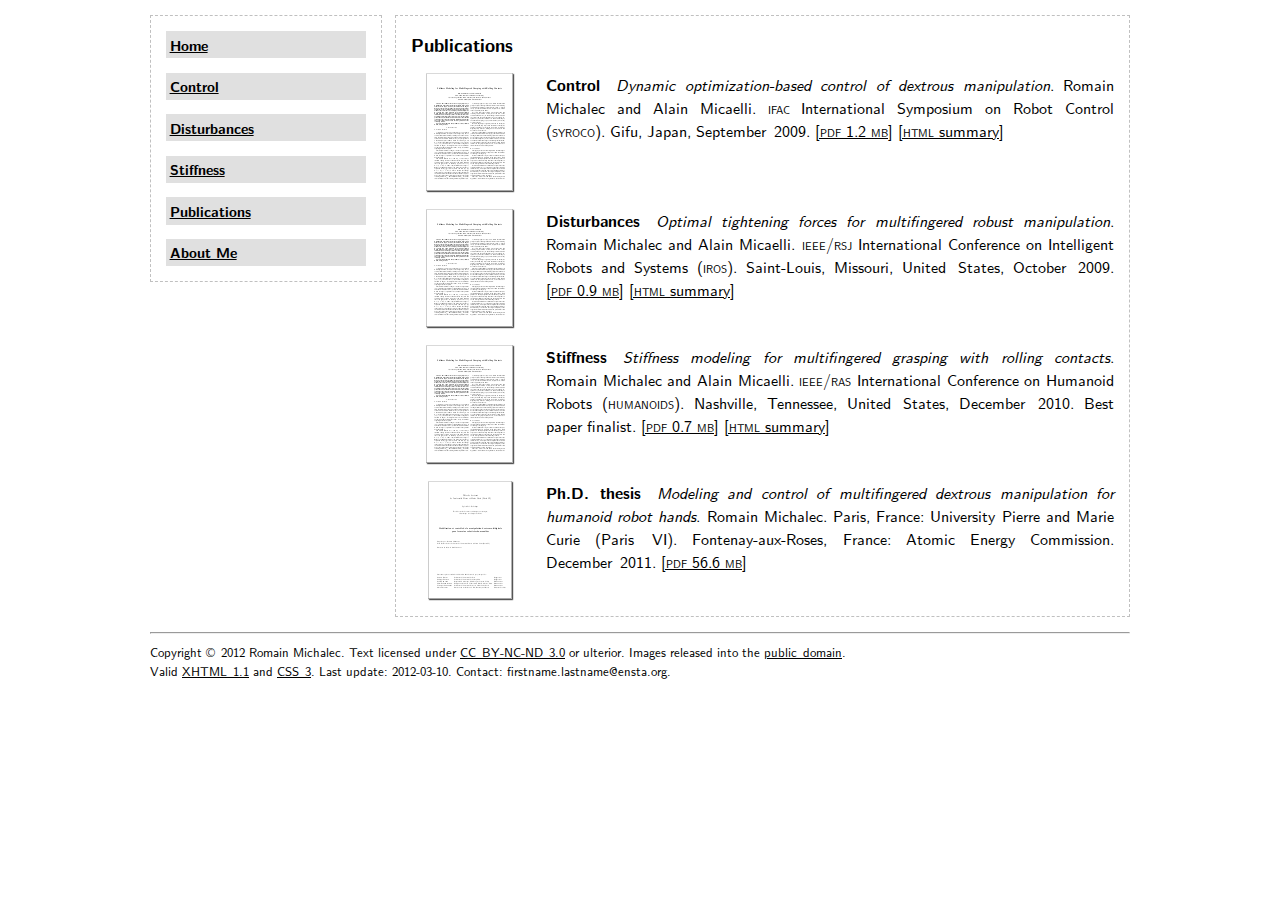
<file: publications.html>
<?xml version="1.0" encoding="UTF-8"?>

<!DOCTYPE html PUBLIC "-//W3C//DTD XHTML 1.1//EN"
 "http://www.w3.org/TR/xhtml11/DTD/xhtml11.dtd">

<html xmlns="http://www.w3.org/1999/xhtml">

<!-- Header -->

<head>

  <title>Romain Michalec - Publications</title>

  <meta name="author" content="Romain Michalec" />
  <meta name="date"   content="2012-03-10" />

  <meta http-equiv="content-type"     content="text/html;charset=UTF-8" />
  <meta http-equiv="content-language" content="en-us" />

  <link rel="stylesheet" type="text/css" href="left.css" />
  <link rel="alternate stylesheet" type="text/css"
        title="Boxed (debug)" href="boxed.css" />

</head>

<body>

<!-- Navigation -->

<ul id="nav">

  <li class="firstblock"><a href="index.html">Home</a></li>
  <li><a href="control.html">Control</a></li>
  <li><a href="disturbances.html">Disturbances</a></li>
  <li><a href="stiffness.html">Stiffness</a></li>
  <li><a href="publications.html">Publications</a></li>
  <li class="lastblock"><a href="about.html">About Me</a></li>

</ul>

<!-- Content -->

<div id="content">

  <h1 class="firstblock">Publications</h1>

  <p style="min-height:120px;">
    <a href="2009-michalec-micaelli+syroco.pdf"><img style="float:left;margin-right:15px;" width="120" height="120" src="thumbnail-paper-120x120.png" title="SYROCO 2009, PDF 1.2 MB" alt="[Thumbnail icon of a conference paper]" /></a>
    <strong>Control</strong>&emsp;<em>Dynamic optimization-based control of dextrous manipulation</em>. Romain Michalec and Alain Micaelli. <span class="sc">ifac</span> International Symposium on Robot Control (<span class="sc">syroco</span>). Gifu, Japan, September&nbsp;2009.
    <a href="2009-michalec-micaelli+syroco.pdf" class="sc" style="white-space:nowrap;">[pdf 1.2 mb]</a>
    <a href="control.html">[<span class="sc">html</span> summary]</a></p>

  <p style="min-height:120px;">
    <a href="2009-michalec-micaelli+iros.pdf"><img style="float:left;margin-right:15px;" width="120" height="120" src="thumbnail-paper-120x120.png" title="IROS 2009, PDF 0.9 MB" alt="[Thumbnail icon of a conference paper]" /></a>
    <strong>Disturbances</strong>&emsp;<em>Optimal tightening forces for multifingered robust manipulation</em>. Romain Michalec and Alain Micaelli. <span class="sc">ieee/rsj</span> International Conference on Intelligent Robots and Systems (<span class="sc">iros</span>). Saint-Louis, Missouri, United&nbsp;States, October&nbsp;2009.
    <a href="2009-michalec-micaelli+iros.pdf" class="sc" style="white-space:nowrap;">[pdf 0.9 mb]</a>
    <a href="disturbances.html">[<span class="sc">html</span> summary]</a></p>

  <p style="min-height:120px;">
    <a href="2010-michalec-micaelli+humanoids.pdf"><img style="float:left;margin-right:15px;" width="120" height="120" src="thumbnail-paper-120x120.png" title="HUMANOIDS 2010, PDF 0.7 MB" alt="[Thumbnail icon of a conference paper]" /></a>
    <strong>Stiffness</strong>&emsp;<em>Stiffness modeling for multifingered grasping with rolling contacts</em>. Romain Michalec and Alain Micaelli. <span class="sc">ieee/ras</span> International Conference on Humanoid Robots (<span class="sc">humanoids</span>). Nashville, Tennessee, United&nbsp;States, December&nbsp;2010. Best paper finalist.
    <a href="2010-michalec-micaelli+humanoids.pdf" class="sc" style="white-space:nowrap;">[pdf 0.7 mb]</a>
    <a href="stiffness.html">[<span class="sc">html</span> summary]</a></p>

  <p class="lastblock" style="min-height:120px;">
    <a href="thesis.pdf"><img style="float:left;margin-right:15px;" width="120" height="120" src="thumbnail-thesis-120x120.png" title="Ph.D. thesis, PDF 56.6 MB" alt="[Thumbnail icon of a Ph.D. dissertation]" /></a>
    <strong>Ph.D. thesis</strong>&emsp;<em>Modeling and control of multifingered dextrous manipulation for humanoid robot hands</em>. Romain Michalec. Paris, France: University Pierre and Marie Curie (Paris&nbsp;VI). Fontenay-aux-Roses, France: Atomic Energy Commission. December&nbsp;2011.
    <a href="thesis.pdf" class="sc" style="white-space:nowrap;">[pdf 56.6 mb]</a></p>

</div>

<!-- Copyright and Contact -->

<div id="copyright">

  <hr />

  <p class="firstblock lastblock" style="text-align:left;">
    <span style="white-space:nowrap;">Copyright ©&nbsp;2012 Romain Michalec.</span>
    <span style="white-space:nowrap;">Text licensed under <a href="https://creativecommons.org/licenses/by-nc-nd/3.0">CC&nbsp;BY-NC-ND&nbsp;3.0</a> or ulterior.</span>
    <span style="white-space:nowrap;">Images released into the <a href="https://creativecommons.org/publicdomain/zero/1.0">public&nbsp;domain</a>.</span><br />
    <span style="white-space:nowrap;">Valid <a href="https://validator.w3.org/check?uri=https%3A%2F%2Fromain-michalec.github.io%2Fphd%2Fpublications.html">XHTML&nbsp;1.1</a> and <a href="https://jigsaw.w3.org/css-validator/validator?profile=css3&amp;uri=https%3A%2F%2Fromain-michalec.github.io%2Fphd%2Fpublications.html">CSS&nbsp;3</a>.</span>
    <span style="white-space:nowrap;">Last update: 2012-03-10.</span>
    <span style="white-space:nowrap;">Contact: firstname.lastname@ensta.org.</span></p>

</div>

</body>
</html>
</file>
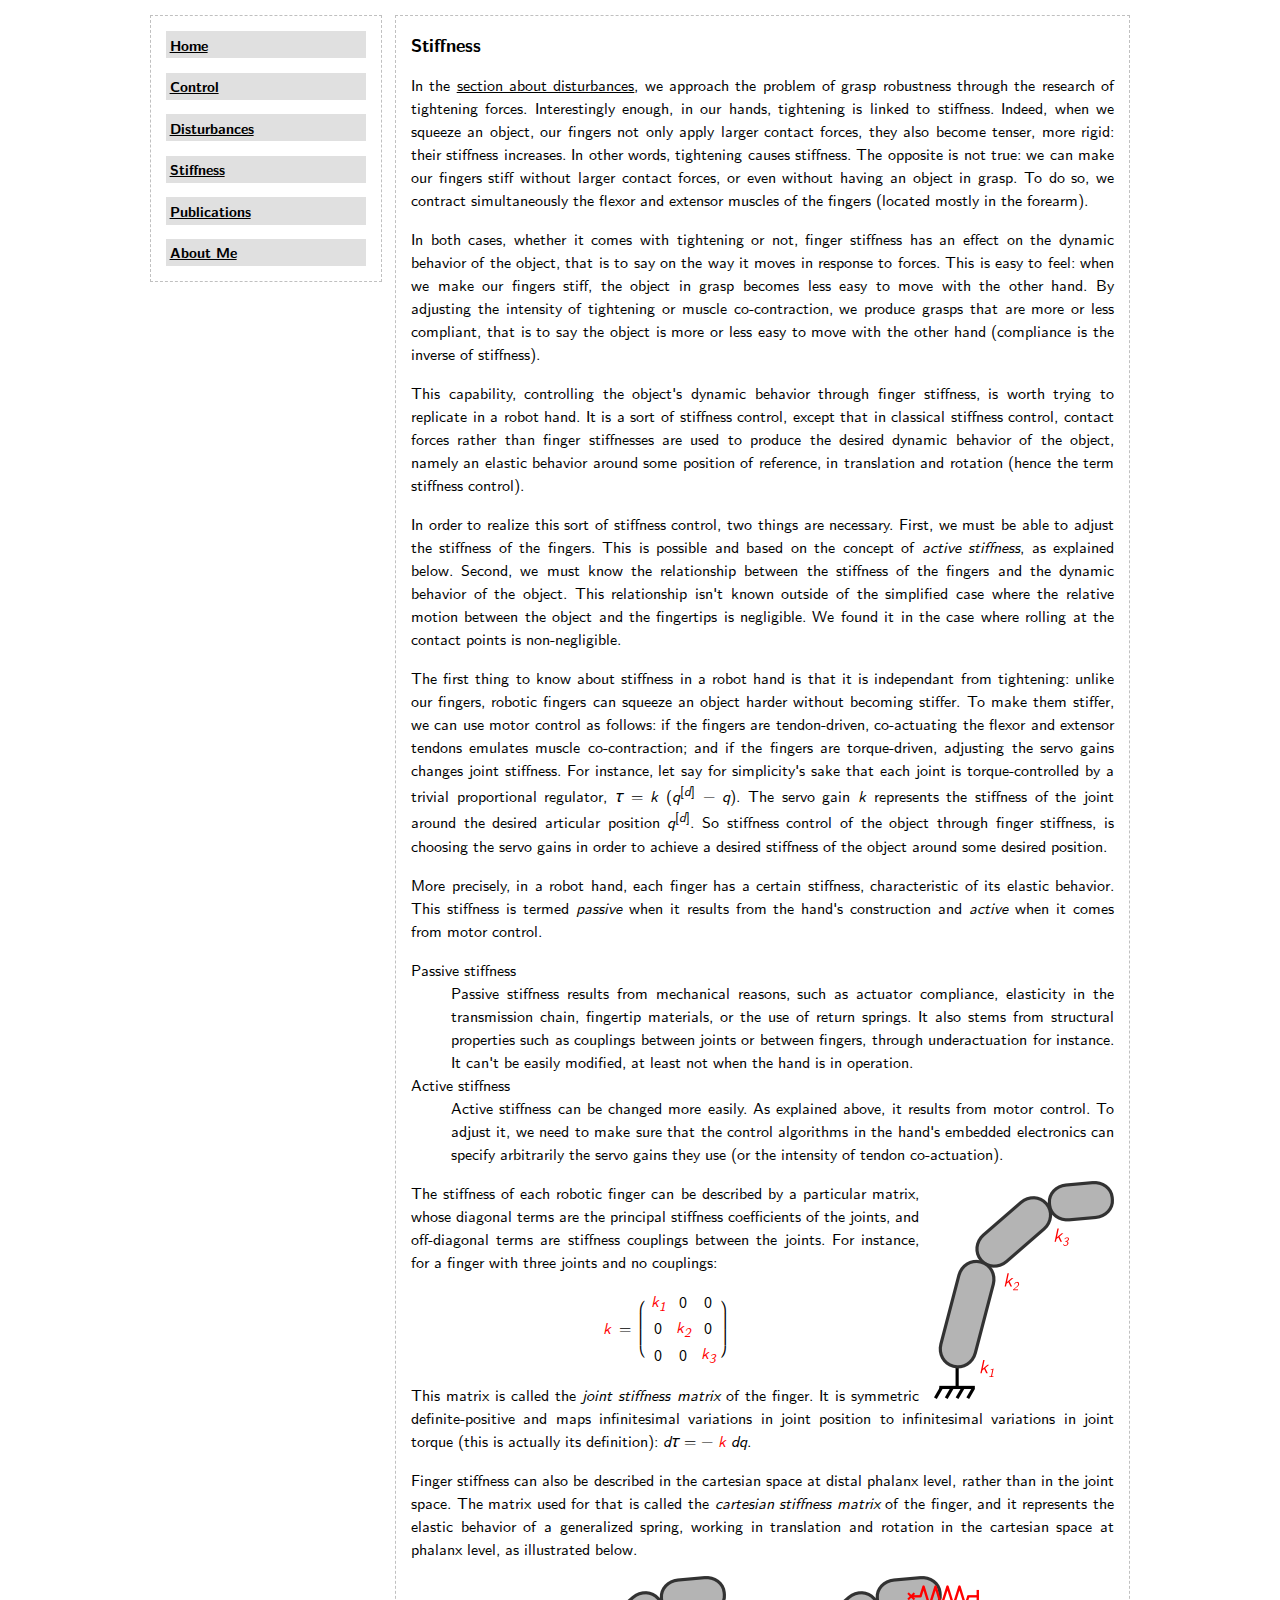
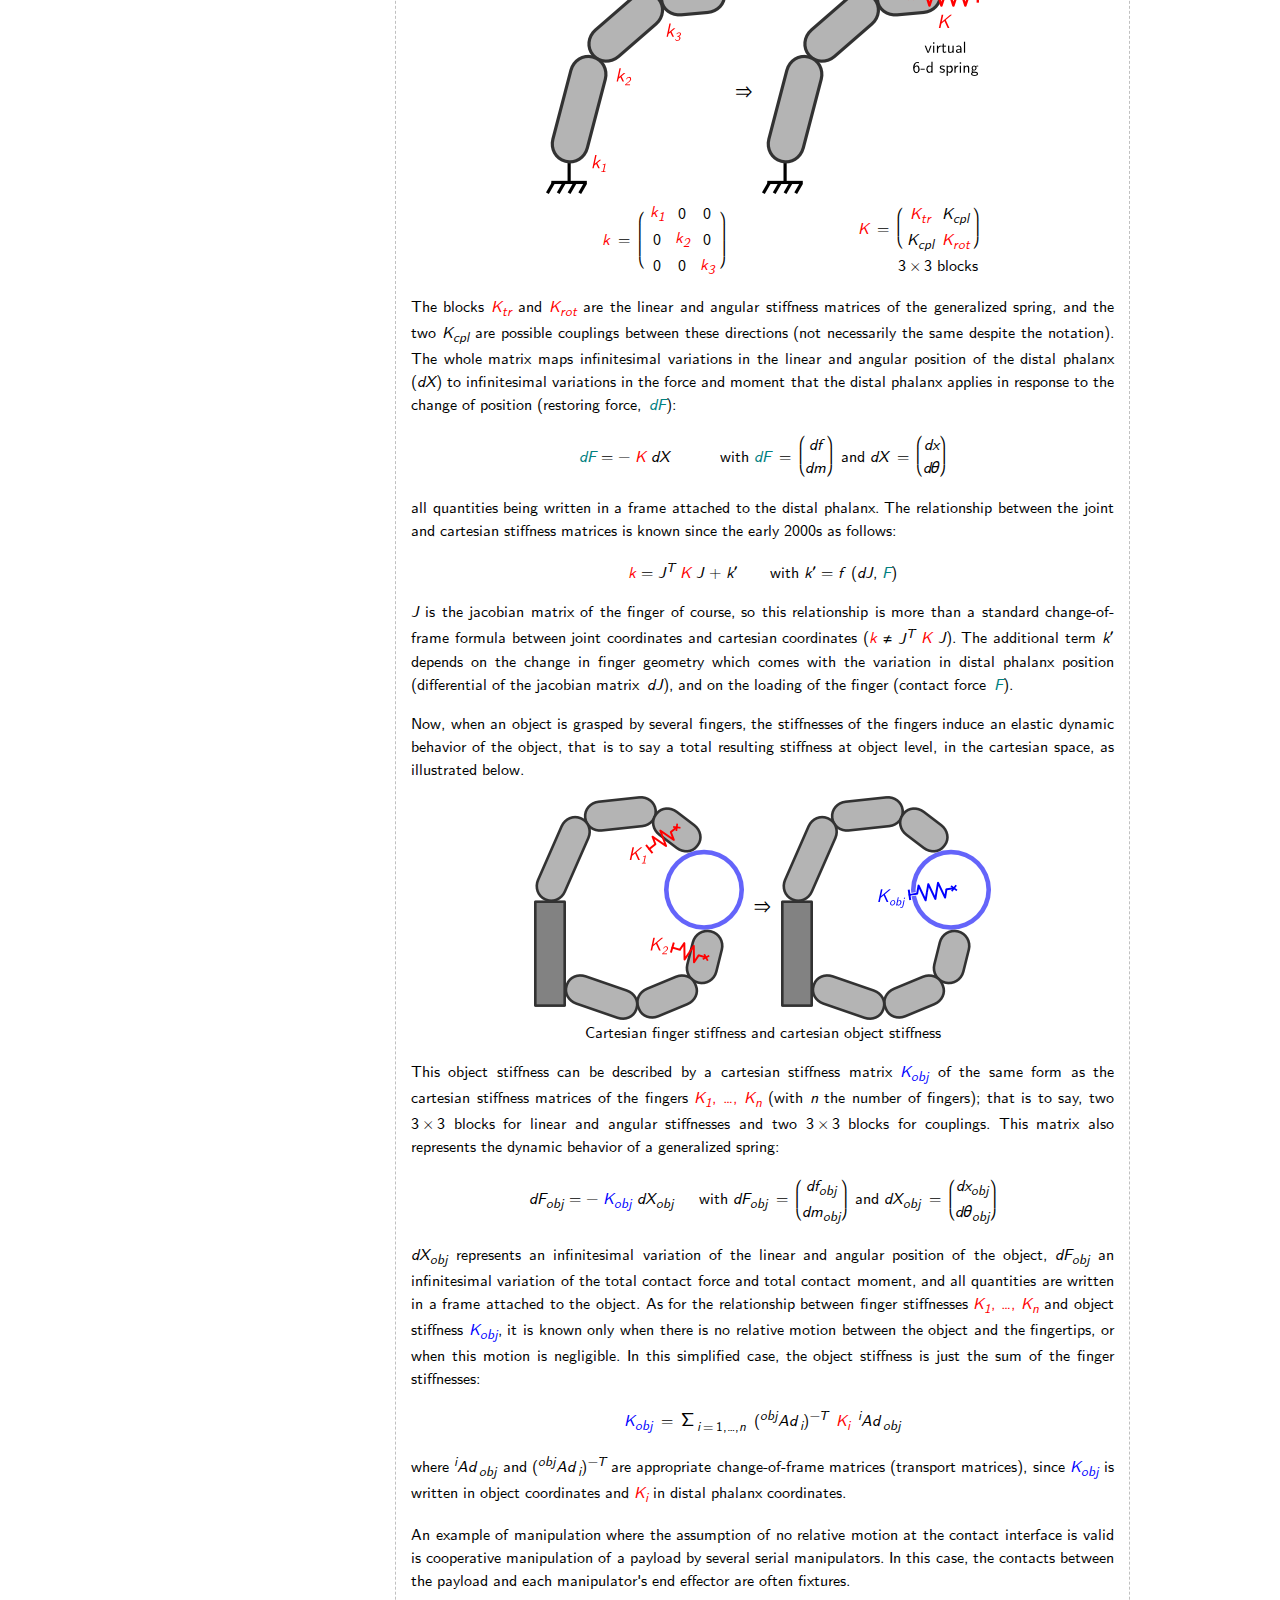
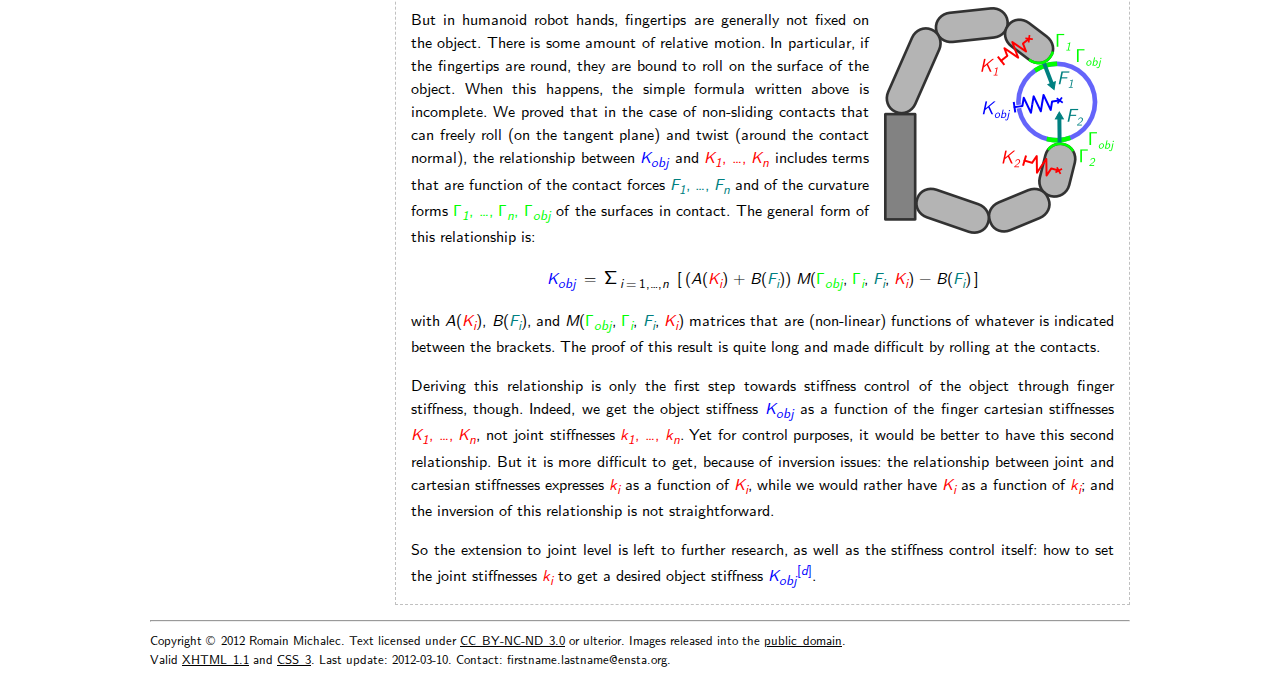
<file: stiffness.html>
<?xml version="1.0" encoding="UTF-8"?>

<!DOCTYPE html PUBLIC "-//W3C//DTD XHTML 1.1//EN"
 "http://www.w3.org/TR/xhtml11/DTD/xhtml11.dtd">

<html xmlns="http://www.w3.org/1999/xhtml">

<!-- Header -->

<head>

  <title>Romain Michalec - Stiffness</title>

  <meta name="author" content="Romain Michalec" />
  <meta name="date"   content="2012-03-10" />

  <meta http-equiv="content-type"     content="text/html;charset=UTF-8" />
  <meta http-equiv="content-language" content="en-us" />

  <link rel="stylesheet" type="text/css" href="left.css" />
  <link rel="alternate stylesheet" type="text/css"
        title="Boxed (debug)" href="boxed.css" />

</head>

<body>

<!-- Navigation -->

<ul id="nav">

  <li class="firstblock"><a href="index.html">Home</a></li>
  <li><a href="control.html">Control</a></li>
  <li><a href="disturbances.html">Disturbances</a></li>
  <li><a href="stiffness.html">Stiffness</a></li>
  <li><a href="publications.html">Publications</a></li>
  <li class="lastblock"><a href="about.html">About Me</a></li>

</ul>

<!-- Content -->

<div id="content">

  <h1 class="firstblock">Stiffness</h1>

  <p>In the <a href="disturbances.html">section about disturbances</a>, we approach the problem of grasp robustness through the research of tightening forces. Interestingly enough, in our hands, tightening is linked to stiffness. Indeed, when we squeeze an object, our fingers not only apply larger contact forces, they also become tenser, more rigid: their stiffness increases. In other words, tightening causes stiffness. The opposite is not true: we can make our fingers stiff without larger contact forces, or even without having an object in grasp. To do so, we contract simultaneously the flexor and extensor muscles of the fingers (located mostly in the forearm).</p>

  <p>In both cases, whether it comes with tightening or not, finger stiffness has an effect on the dynamic behavior of the object, that is to say on the way it moves in response to forces. This is easy to feel: when we make our fingers stiff, the object in grasp becomes less easy to move with the other hand. By adjusting the intensity of tightening or muscle co-contraction, we produce grasps that are more or less compliant, that is to say the object is more or less easy to move with the other hand (compliance is the inverse of stiffness).</p>

  <p>This capability, controlling the object's dynamic behavior through finger stiffness, is worth trying to replicate in a robot hand. It is a sort of stiffness control, except that in classical stiffness control, contact forces rather than finger stiffnesses are used to produce the desired dynamic behavior of the object, namely an elastic behavior around some position of reference, in translation and rotation (hence the term stiffness control).</p>

  <p>In order to realize this sort of stiffness control, two things are necessary. First, we must be able to adjust the stiffness of the fingers. This is possible and based on the concept of <em>active stiffness</em>, as explained below. Second, we must know the relationship between the stiffness of the fingers and the dynamic behavior of the object. This relationship isn't known outside of the simplified case where the relative motion between the object and the fingertips is negligible. We found it in the case where rolling at the contact points is non-negligible.</p>

  <p>The first thing to know about stiffness in a robot hand is that it is independant from tightening: unlike our fingers, robotic fingers can squeeze an object harder without becoming stiffer. To make them stiffer, we can use motor control as follows: if the fingers are tendon-driven, co-actuating the flexor and extensor tendons emulates muscle co-contraction; and if the fingers are torque-driven, adjusting the servo gains changes joint stiffness. For instance, let say for simplicity's sake that each joint is torque-controlled by a trivial proportional regulator, <i>τ</i> = <i>k</i> <span style="white-space:nowrap;">(<i>q</i><sup>[<i>d</i>]</sup> − <i>q</i>)</span>. The servo gain <i>k</i> represents the stiffness of the joint around the desired articular position <i>q</i><sup>[<i>d</i>]</sup>. So stiffness control of the object through finger stiffness, is choosing the servo gains in order to achieve a desired stiffness of the object around some desired position.</p>

  <p>More precisely, in a robot hand, each finger has a certain stiffness, characteristic of its elastic behavior. This stiffness is termed <em>passive</em> when it results from the hand's construction and <em>active</em> when it comes from motor control.</p>

  <dl>
    <dt>Passive stiffness</dt>
    <dd>Passive stiffness results from mechanical reasons, such as actuator compliance, elasticity in the transmission chain, fingertip materials, or the use of return springs. It also stems from structural properties such as couplings between joints or between fingers, through underactuation for instance. It can't be easily modified, at least not when the hand is in operation.</dd>
    <dt>Active stiffness</dt>
    <dd>Active stiffness can be changed more easily. As explained above, it results from motor control. To adjust it, we need to make sure that the control algorithms in the hand's embedded electronics can specify arbitrarily the servo gains they use (or the intensity of tendon co-actuation).</dd>
  </dl>

  <p><img style="float:right;margin-left:15px;" width="180" height="218" src="joint-stiffness-180x218.png" title="Joint stiffness in a robotic finger" alt="[Schematic drawing of a finger, with annotation of the stiffness coefficients of its joints]" />The stiffness of each robotic finger can be described by a particular matrix, whose diagonal terms are the principal stiffness coefficients of the joints, and off-diagonal terms are stiffness couplings between the joints. For instance, for a finger with three joints and no couplings:</p>

  <div>
    <table border="0" cellspacing="0" cellpadding="0" style="margin-left:auto;margin-right:auto;">
      <colgroup>
        <col /><col /><col /><col />
      </colgroup>
      <tr>
        <td>
          <i class="red">k</i>&nbsp;=&nbsp;
        </td>
        <td style="line-height:100%">
          ⎛<br />
          ⎜<br />
          ⎜<br />
          ⎝
        </td>
        <td>
          <table border="0" cellspacing="0" cellpadding="0" style="text-align:center;">
            <colgroup>
              <col width="25" /><col width="25" /><col width="25" />
            </colgroup>
            <tr>
              <td><i class="red">k<sub>1</sub></i></td><td>0</td><td>0</td>
            </tr>
            <tr>
              <td>0</td><td><i class="red">k<sub>2</sub></i></td><td>0</td>
            </tr>
            <tr>
              <td>0</td><td>0</td><td><i class="red">k<sub>3</sub></i></td>
            </tr>
          </table>
        </td>
        <td style="line-height:100%">
          ⎞<br />
          ⎟<br />
          ⎟<br />
          ⎠
        </td>
      </tr>
    </table>
  </div>

  <p>This matrix is called the <em>joint stiffness matrix</em> of the finger. It is symmetric definite-positive and maps infinitesimal variations in joint position to infinitesimal variations in joint torque (this is actually its definition): <i>dτ</i> = <span style="white-space:nowrap;">− <span class="red"><i>k</i></span> <i>dq</i></span>.</p>

  <p>Finger stiffness can also be described in the cartesian space at distal phalanx level, rather than in the joint space. The matrix used for that is called the <em>cartesian stiffness matrix</em> of the finger, and it represents the elastic behavior of a generalized spring, working in translation and rotation in the cartesian space at phalanx level, as illustrated below.</p>

  <div>
    <table border="0" cellspacing="0" cellpadding="0" style="margin-left:auto;margin-right:auto;">
      <colgroup>
        <col /><col /><col />
      </colgroup>
      <tr>
        <td>
          <img width="180" height="218" src="joint-stiffness-180x218.png" title="Joint stiffness" alt="[Schematic drawing of a finger, with annotation of the stiffness coefficients of its joints]" />
        </td>
        <td style="vertical-align:middle;font-size:130%;">
          &ensp;⇒&ensp;
        </td>
        <td>
          <img width="217" height="218" src="cartesian-stiffness-217x218.png" title="Cartesian stiffness" alt="[Schematic drawing of a finger, with its cartesian stiffness represented by a spring attached to the distal phalanx]" />
        </td>
      </tr>
      <tr>
        <td>
          <table border="0" cellspacing="0" cellpadding="0" style="margin-left:auto;">
            <colgroup>
              <col /><col /><col /><col />
            </colgroup>
            <tr>
              <td>
                <i class="red">k</i>&nbsp;=&nbsp;
              </td>
              <td style="line-height:100%">
                ⎛<br />
                ⎜<br />
                ⎜<br />
                ⎝
              </td>
              <td>
                <table border="0" cellspacing="0" cellpadding="0" style="text-align:center;">
                  <colgroup>
                    <col width="25" /><col width="25" /><col width="25" />
                  </colgroup>
                  <tr>
                    <td><i class="red">k<sub>1</sub></i></td><td>0</td><td>0</td>
                  </tr>
                  <tr>
                    <td>0</td><td><i class="red">k<sub>2</sub></i></td><td>0</td>
                  </tr>
                  <tr>
                    <td>0</td><td>0</td><td><i class="red">k<sub>3</sub></i></td>
                  </tr>
                </table>
              </td>
              <td style="line-height:100%">
                ⎞<br />
                ⎟<br />
                ⎟<br />
                ⎠
              </td>
            </tr>
          </table>
        </td>
        <td></td>
        <td>
          <table border="0" cellspacing="0" cellpadding="0" style="margin-left:auto;">
            <colgroup>
              <col /><col /><col /><col />
            </colgroup>
            <tr>
              <td>
                <i class="red">K</i>&nbsp;=&nbsp;
              </td>
              <td style="line-height:100%">
                ⎛<br />
                ⎜<br />
                ⎝
              </td>
              <td>
                <table border="0" cellspacing="0" cellpadding="0" style="text-align:center;">
                  <colgroup>
                    <col width="35" /><col width="35" />
                  </colgroup>
                  <tr>
                    <td><i class="red">K<sub>tr</sub></i></td><td><i>K<sub>cpl</sub></i></td>
                  </tr>
                  <tr>
                    <td><i>K<sub>cpl</sub></i></td><td><i class="red">K<sub>rot</sub></i></td>
                  </tr>
                </table>
              </td>
              <td style="line-height:100%">
                ⎞<br />
                ⎟<br />
                ⎠
              </td>
            </tr>
            <tr>
              <td></td>
              <td colspan="3" style="white-space:nowrap;text-align:center;">
                3&thinsp;×&thinsp;3 blocks
              </td>
            </tr>
          </table>
        </td>
      </tr>
    </table>
  </div>

  <p>The blocks <span class="red"><i>K<sub>tr</sub></i></span> and <span class="red"><i>K<sub>rot</sub></i></span> are the linear and angular stiffness matrices of the generalized spring, and the two <i>K<sub>cpl</sub></i> are possible couplings between these directions (not necessarily the same despite the notation). The whole matrix maps infinitesimal variations in the linear and angular position of the distal phalanx (<i>dX</i>) to infinitesimal variations in the force and moment that the distal phalanx applies in response to the change of position (restoring force,&nbsp;<span class="teal"><i>dF</i></span>):</p>

  <div>
    <table border="0" cellspacing="0" cellpadding="0" style="margin-left:auto;margin-right:auto;">
      <colgroup>
        <col />
        <col width="50" />
        <col /><col/><col /><col />
        <col /><col/><col /><col />
      </colgroup>
      <tr>
        <td>
          <span class="teal"><i>dF</i></span> = − <span class="red"><i>K</i></span> <i>dX</i>
        </td>
        <td></td>
        <td>
          with <span class="teal"><i>dF</i></span>&nbsp;=&nbsp;
        </td>
        <td style="line-height:100%">
          ⎛<br />
          ⎜<br />
          ⎝
        </td>
        <td style="text-align:center;">
          <i>df</i><br />
          <i>dm</i>
        </td>
        <td style="line-height:100%">
          ⎞<br />
          ⎟<br />
          ⎠
        </td>
        <td>
          &ensp;and <i>dX</i>&nbsp;=&nbsp;
        </td>
        <td style="line-height:100%">
          ⎛<br />
          ⎜<br />
          ⎝
        </td>
        <td style="text-align:center;">
          <i>dx</i><br />
          <i>dθ</i>
        </td>
        <td style="line-height:100%">
          ⎞<br />
          ⎟<br />
          ⎠
        </td>
      </tr>
    </table>
  </div>

  <p>all quantities being written in a frame attached to the distal phalanx. The relationship between the joint and cartesian stiffness matrices is known since the early 2000s as follows:</p>

  <p class="eqn"><span class="red"><i>k</i></span> = <i>J<sup>T</sup></i> <span class="red"><i>K</i></span> <i>J</i> + <i>k</i>′&emsp;&emsp;with <i>k</i>′ = <i>f</i>&nbsp;(<i>dJ</i>, <span class="teal"><i>F</i></span>)</p>

  <p><i>J</i> is the jacobian matrix of the finger of course, so this relationship is more than a standard change-of-frame formula between joint coordinates and cartesian coordinates (<span class="red"><i>k</i></span> ≠ <span style="white-space:nowrap;"><i>J<sup>T</sup></i> <span class="red"><i>K</i></span> <i>J</i></span>). The additional term <i>k</i>′ depends on the change in finger geometry which comes with the variation in distal phalanx position (differential of the jacobian matrix&nbsp;<i>dJ</i>), and on the loading of the finger (contact force&nbsp;<span class="teal"><i>F</i></span>).</p>

  <p>Now, when an object is grasped by several fingers, the stiffnesses of the fingers induce an elastic dynamic behavior of the object, that is to say a total resulting stiffness at object level, in the cartesian space, as illustrated below.</p>

  <div class="figure">
    <img style="vertical-align:middle;" width="210" height="224" src="object-stiffness-1-210x224.png" title="Cartesian finger stiffness" alt="[Schematic drawing of a hand grasping an object, with the cartesian stiffness of each finger represented by a spring attached to the distal phalanx]" /><span style="font-size:130%;">&ensp;⇒&ensp;</span><img style="vertical-align:middle;" width="210" height="224" src="object-stiffness-2-210x224.png" title="Cartesian object stiffness" alt="[Schematic drawing of a hand grasping an object, with the cartesian stiffness of the object represented by a spring attached to it]" />
    <div class="caption">
      Cartesian finger stiffness and cartesian object stiffness
    </div>
  </div>

  <p>This object stiffness can be described by a cartesian stiffness matrix <span class="blue"><i>K<sub>obj</sub></i></span> of the same form as the cartesian stiffness matrices of the fingers <span class="red"><i>K<sub>1</sub></i>, …, <i>K<sub>n</sub></i></span> (with <i>n</i> the number of fingers); that is to say, two <span style="white-space:nowrap;">3&thinsp;×&thinsp;3</span> blocks for linear and angular stiffnesses and two <span style="white-space:nowrap;">3&thinsp;×&thinsp;3</span> blocks for couplings. This matrix also represents the dynamic behavior of a generalized spring:</p>

  <div>
    <table border="0" cellspacing="0" cellpadding="0" style="margin-left:auto;margin-right:auto;">
      <colgroup>
        <col />
        <col width="25" />
        <col /><col/><col /><col />
        <col /><col/><col /><col />
      </colgroup>
      <tr>
        <td>
          <i>dF<sub>obj</sub></i> = − <span class="blue"><i>K<sub>obj</sub></i></span> <i>dX<sub>obj</sub></i>
        </td>
        <td></td>
        <td>
          with <i>dF<sub>obj</sub></i>&nbsp;=&nbsp;
        </td>
        <td style="line-height:100%">
          ⎛<br />
          ⎜<br />
          ⎝
        </td>
        <td style="text-align:center;">
          <i>df<sub>obj</sub></i><br />
          <i>dm<sub>obj</sub></i>
        </td>
        <td style="line-height:100%">
          ⎞<br />
          ⎟<br />
          ⎠
        </td>
        <td>
          &ensp;and <i>dX<sub>obj</sub></i>&nbsp;=&nbsp;
        </td>
        <td style="line-height:100%">
          ⎛<br />
          ⎜<br />
          ⎝
        </td>
        <td style="text-align:center;">
          <i>dx<sub>obj</sub></i><br />
          <i>dθ<sub>obj</sub></i>
        </td>
        <td style="line-height:100%">
          ⎞<br />
          ⎟<br />
          ⎠
        </td>
      </tr>
    </table>
  </div>

  <p><i>dX<sub>obj</sub></i> represents an infinitesimal variation of the linear and angular position of the object, <i>dF<sub>obj</sub></i> an infinitesimal variation of the total contact force and total contact moment, and all quantities are written in a frame attached to the object. As for the relationship between finger stiffnesses <span class="red"><i>K<sub>1</sub></i>, …, <i>K<sub>n</sub></i></span> and object stiffness <span class="blue"><i>K<sub>obj</sub></i></span>, it is known only when there is no relative motion between the object and the fingertips, or when this motion is negligible. In this simplified case, the object stiffness is just the sum of the finger stiffnesses:</p>

  <p class="eqn"><span class="blue"><i>K<sub>obj</sub></i></span>&ensp;=&ensp;<span style="font-size:115%;">Σ</span>&thinsp;<sub><i>i</i>&thinsp;=&thinsp;1,…,<i>n</i></sub>&ensp;(<i><sup>obj</sup>Ad<sub>&thinsp;i</sub></i>)<i><sup>−T</sup></i>&ensp;<span class="red"><i>K<sub>i</sub></i></span>&ensp;<i><sup>i</sup>Ad<sub>&thinsp;obj</sub></i></p>

  <p>where <i><sup>i</sup>Ad<sub>&thinsp;obj</sub></i> and (<i><sup>obj</sup>Ad<sub>&thinsp;i</sub></i>)<i><sup>−T</sup></i> are appropriate change-of-frame matrices (transport matrices), since <span class="blue"><i>K<sub>obj</sub></i></span> is written in object coordinates and <span class="red"><i>K<sub>i</sub></i></span> in distal phalanx coordinates.</p>

  <p>An example of manipulation where the assumption of no relative motion at the contact interface is valid is cooperative manipulation of a payload by several serial manipulators. In this case, the contacts between the payload and each manipulator's end effector are often fixtures.</p>

  <p><img style="float:right;margin-left:15px;" width="230" height="227" src="stiffness-relationship-230x227.png" title="Contributions to object stiffness" alt="[Schematic drawing of a hand grasping a finger, with representations of finger and object stiffnesses, contact forces, and curvature forms]" />But in humanoid robot hands, fingertips are generally not fixed on the object. There is some amount of relative motion. In particular, if the fingertips are round, they are bound to roll on the surface of the object. When this happens, the simple formula written above is incomplete. We proved that in the case of non-sliding contacts that can freely roll (on the tangent plane) and twist (around the contact normal), the relationship between <span class="blue"><i>K<sub>obj</sub></i></span> and <span class="red"><i>K<sub>1</sub></i>, …, <i>K<sub>n</sub></i></span> includes terms that are function of the contact forces <span class="teal"><i>F<sub>1</sub></i>, …, <i>F<sub>n</sub></i></span> and of the curvature forms <span class="green">Γ<i><sub>1</sub></i>, …, Γ<i><sub>n</sub></i>, Γ<i><sub>obj</sub></i></span> of the surfaces in contact. The general form of this relationship is:</p>

  <p class="eqn" style="white-space:normal;"><span class="blue"><i>K<sub>obj</sub></i></span>&ensp;=&ensp;<span style="white-space:nowrap;"><span style="font-size:115%;">Σ</span>&thinsp;<sub><i>i</i>&thinsp;=&thinsp;1,…,<i>n</i></sub></span>&ensp;<span style="white-space:nowrap;">[&thinsp;(<i>A</i>(<span class="red"><i>K<sub>i</sub></i></span>)</span> + <span style="white-space:nowrap;"><i>B</i>(<span class="teal"><i>F<sub>i</sub></i></span>))</span> <span style="white-space:nowrap;"><i>M</i>(<span class="green">Γ<i><sub>obj</sub></i></span>, <span class="green">Γ<i><sub>i</sub></i></span>, <span class="teal"><i>F<sub>i</sub></i></span>, <span class="red"><i>K<sub>i</sub></i></span>)</span> − <span style="white-space:nowrap;"><i>B</i>(<span class="teal"><i>F<sub>i</sub></i></span>)&thinsp;]</span></p>

  <p>with <i>A</i>(<span class="red"><i>K<sub>i</sub></i></span>), <i>B</i>(<span class="teal"><i>F<sub>i</sub></i></span>), and <span style="white-space:nowrap;"><i>M</i>(<span class="green">Γ<i><sub>obj</sub></i></span>, <span class="green">Γ<i><sub>i</sub></i></span>, <span class="teal"><i>F<sub>i</sub></i></span>, <span class="red"><i>K<sub>i</sub></i></span>)</span> matrices that are (non-linear) functions of whatever is indicated between the brackets. The proof of this result is quite long and made difficult by rolling at the contacts.</p>

  <p>Deriving this relationship is only the first step towards stiffness control of the object through finger stiffness, though. Indeed, we get the object stiffness <span class="blue"><i>K<sub>obj</sub></i></span> as a function of the finger cartesian stiffnesses <span class="red"><i>K<sub>1</sub></i>, …, <i>K<sub>n</sub></i></span>, not joint stiffnesses <span class="red"><i>k<sub>1</sub></i>, …, <i>k<sub>n</sub></i></span>. Yet for control purposes, it would be better to have this second relationship. But it is more difficult to get, because of inversion issues: the relationship between joint and cartesian stiffnesses expresses <span class="red"><i>k<sub>i</sub></i></span> as a function of <span class="red"><i>K<sub>i</sub></i></span>, while we would rather have <span class="red"><i>K<sub>i</sub></i></span> as a function of <span class="red"><i>k<sub>i</sub></i></span>; and the inversion of this relationship is not straightforward.</p>

  <p class="lastblock">So the extension to joint level is left to further research, as well as the stiffness control itself: how to set the joint stiffnesses <span class="red"><i>k<sub>i</sub></i></span> to get a desired object stiffness <span class="blue"><i>K<sub>obj</sub></i><sup>[<i>d</i>]</sup></span>.</p>

</div>

<!-- Copyright and Contact -->

<div id="copyright">

  <hr />

  <p class="firstblock lastblock" style="text-align:left;">
    <span style="white-space:nowrap;">Copyright ©&nbsp;2012 Romain Michalec.</span>
    <span style="white-space:nowrap;">Text licensed under <a href="https://creativecommons.org/licenses/by-nc-nd/3.0">CC&nbsp;BY-NC-ND&nbsp;3.0</a> or ulterior.</span>
    <span style="white-space:nowrap;">Images released into the <a href="https://creativecommons.org/publicdomain/zero/1.0">public&nbsp;domain</a>.</span><br />
    <span style="white-space:nowrap;">Valid <a href="https://validator.w3.org/check?uri=https%3A%2F%2Fromain-michalec.github.io%2Fphd%2Fstiffness.html">XHTML&nbsp;1.1</a> and <a href="https://jigsaw.w3.org/css-validator/validator?profile=css3&amp;uri=https%3A%2F%2Fromain-michalec.github.io%2Fphd%2Fstiffness.html">CSS&nbsp;3</a>.</span>
    <span style="white-space:nowrap;">Last update: 2012-03-10.</span>
    <span style="white-space:nowrap;">Contact: firstname.lastname@ensta.org.</span></p>

</div>

</body>
</html>
</file>
<file: left.css>
@charset "UTF-8";

@import url("webfont-lmsans.css");
@import url("webfont-freesans.css");
@import url("webfont-freeserif.css");
@import url("webfont-dejavusans.css");
@import url("webfont-dejavuserif.css");

/* Font families */

body {
  font-family: "Latin Modern Sans", "Latin Modern Sans Webfont",
    /* Whole Latin script, with diacritics and general punctuation. */
    /* Includes in particular:                                      */
    /* U+0308 COMBINING DIAERESIS (double derivative)               */
    "FreeSans", "FreeSans Webfont",
    /* Adds many Unicode blocks, in particular Greek script and many mathematical operators. */
    /* Includes in particular:                                                               */
    /* U+2002 EN SPACE (&ensp;)                                                              */
    /* U+2003 EM SPACE (&emsp;)                                                              */
    /* U+2009 THIN SPACE (&thinsp;)                                                          */
    /* U+239B LEFT PARENTHESIS UPPER HOOK to U+23A0 RIGHT PARENTHESIS LOWER HOOK             */
    /* These characters are not in "Latin Modern Sans".                                      */
    "DejaVu Sans", "DejaVu Sans Webfont",
    /* Like FreeSans, adds many Unicode blocks.                            */
    /* Includes in particular:                                             */
    /* U+211D DOUBLE-STRUCK CAPITAL R (set of real numbers)                */
    /* U+22EE VERTICAL ELLIPSIS (used for matrix row elision)              */
    /* These characters are neither in "Latin Modern Sans" nor "FreeSans". */
    "FreeSerif", "FreeSerif Webfont",
    "DejaVu Serif", "DejaVu Serif Webfont",
    /* The serif versions of FreeFont and DejaVu contain more glyphs than the sans-serif versions. */
    /* In particular, they include:                                                                */
    /* U+1D6FF MATHEMATICAL ITALIC SMALL DELTA                                                     */
    /* This character is neither in "Latin Modern Sans", "FreeSans" nor "DejaVu Sans".             */
    "Nimbus Sans L", "Helvetica", "Liberation Sans", "Arial",
    /* If none of "Latin Modern Sans", "FreeSans/FreeSerif", "DejaVu Sans/DejaVu Serif" is installed */
    /* or can be downloaded (webfont version), default to Helvetica-like or Arial-like fonts.        */
    sans-serif;
    /* And if no Helvetica-like or Arial-like font is present, use browser default sans-serif font.    */
    /* If there remains unrendered glyphs at this stage (ex. U+1D6FF MATHEMATICAL ITALIC SMALL DELTA), */
    /* user agents seem to go through all installed fonts alphabetically until they find an available  */
    /* glyph.                                                                                          */
}

/* General CSS */

body {
  /* center rather than stretch */
  min-width: 780px; width: auto; max-width: 980px;
  margin-left: auto; margin-right: auto;
  /* other margin settings (outside and inside margins) */
  margin-top: 0px; margin-bottom: 0px;
  border: none; padding: 15px;
  /* text settings */
  background-color: white; color: black;
  text-align: left; text-indent: 0px;
}

body {
  font-size: medium;
  font-stretch: normal; font-variant: normal;
  font-style: normal;   font-weight: normal; 
}

em, i     { font-style: oblique; } /* default: italic */
strong, b { font-weight: bold; }

.sc { font-variant: small-caps; }

img { margin: 0px; border: none; padding: 0px; }

a { text-decoration: underline; }
a:link    { background-color: transparent; color: black; }
a:visited { background-color: transparent; color: gray; }
a:hover   { background-color: transparent; color: gray; }
a:focus   { background-color: transparent; color: gray; }
a:active  { background-color: gray;        color: white; }

/* Navigation */

ul#nav {
  margin: 0px; border: 1px dashed silver; padding: 15px;
  width: 200px;
  float: left;
  list-style-type: none;
  font-size: 90%; font-weight: bold;
}

ul#nav li {
  margin-top: 1em; margin-bottom: 1em;
  margin-left: 0px; margin-right: 0px;
  border: none; padding: 0px;
}

ul#nav ul {
  /* if the navigation menu has sublists (not recommended) */
  margin: 0px; border: none; padding: 0px; padding-left: 15px;
  list-style-type: none;
}

ul#nav ul li {
  /* if the navigation menu has sublists (not recommended) */
  margin-top: 1em; margin-bottom: 0px;
  margin-left: 0px; margin-right: 0px;
  border: none; padding: 0em;
}

ul#nav .firstblock { margin-top: 0px; }    /* inhibit vertical margins of */
ul#nav .lastblock  { margin-bottom: 0px; } /* first and last menu items   */

ul#nav a { text-decoration: underline; padding: 0.25em; display: block; }
ul#nav a:link    { background-color: #E0E0E0; color: black; }
ul#nav a:visited { background-color: #E0E0E0; color: gray;  }
ul#nav a:hover   { background-color: white;   color: black; }
ul#nav a:focus   { background-color: white;   color: black; }
ul#nav a:active  { background-color: gray;    color: white; }

/* Content section */

/* The width of this section is comprised between 503px and 683px */

div#content {
  margin: 0px; border: 1px dashed silver; padding: 15px;
  /* left margin at {width + paddings} of navigation menu + 15px separation */
  margin-left: 245px; width: auto;
}

div#content h1 {
  font-size: 115%; font-weight: bold;
}

div#content h2 {
  font-size: 100%; font-weight: bold;
}

div#content p, div#content ul, div#content ol, div#content dl {
  font-size: 100%; font-weight: normal;
  text-align: justify;
}

div#content p.eqn {
  /* for a short equation, centered on one line */
  text-align: center; white-space: nowrap;
}

div#content p.eqns {
  /* for a multiline equation; use with width:<something> */
  margin-left: auto; margin-right: auto;
  white-space: nowrap; overflow: visible;
}

div#content .firstblock { margin-top: 0px; }    /* inhibit vertical margins */
div#content .lastblock  { margin-bottom: 0px; } /* of first and last blocks */

div#content .black  { color: black; }
div#content .gray   { color: gray; }
div#content .silver { color: silver; }
div#content .white  { color: white; }

div#content .red     { color: red; }
div#content .green   { color: lime; }
div#content .yellow  { color: yellow; }
div#content .blue    { color: blue; }
div#content .magenta { color: fuchsia; }
div#content .cyan    { color: aqua; }

div#content .teal { color: teal; }

div#content div.figure {
  /* use with width:<something> */
  /* if no width specified, width of parent environment used ie */
  /* margin-left and margin-right will default to 0px           */
  margin-left: auto; margin-right: auto;
  text-align: center;
}

div#content div.figure div.caption {
  /* use with width:<something smaller than width of div.figure> */
  /* if no width specified, width of div.figure will be used i.e */
  /* margin-left and margin-right will default to 0px            */
  margin-left: auto; margin-right: auto;
}

div#content div.figure + div.figure {
  margin-top: 15px;
}

div#content div.figure > div.column {
  float: left;
  text-align: center;
}

div#content div.figure > div.resetonecolumn {
  clear: both;
}

/* Copyright and contact section */

div#copyright {
  margin: 0px; border: none; padding: 0px;
  /* 15px separation from the content section */
  margin-top: 15px;
  /* cancels the "float: left;" of the navigation section */
  /* (useful only if the content section is shorter than the navigation one) */
  clear: left;
}

div#copyright p {
  font-size: 80%; font-weight: normal;
  text-align: justify;
}

div#copyright .firstblock { margin-top: 0px; }    /* inhibit vertical margins */
div#copyright .lastblock  { margin-bottom: 0px; } /* of first and last blocks */

/* Gray Levels
/*
/* #000000 =   0,  0,  0 = black  = gris à 0%    de blanc
/* #101010 =  16, 16, 16 =        = gris à 1/16  de blanc
/* #202020 =  32, 32, 32 =        = gris à 1/8   de blanc
/* #404040 =  64, 64, 64 =        = gris à 25%   de blanc = 50% gray, 50% black
/* #808080 = 128,128,128 = gray   = gris à 50%   de blanc
/* #C0C0C0 = 192,192,192 = silver = gris à 75%   de blanc = 50% gray, 50% white
/* #E0E0E0 = 224,224,224 =        = gris à 7/8   de blanc
/* #F0F0F0 = 240,240,240 =        = gris à 15/16 de blanc
/* #FFFFFF = 255,255,255 = white  = gris à 100%  de blanc                    */

/* LaTeX-Beamer CambridgeUS Color Theme
/*
/* default text:
/* bg = ffffff = blanc
/* fg = 000000 = noir
/*
/* navigation bar:
/* bg = d9d9d9 = r85% v85% b85% = gris à 85% de blanc
/* fg = aa6c6c = r67% v42% b42% = rouge terne grisé (passif)
/* fg = 7a0000 = r48% v00% b00% = rouge très sombre (actif)
/*
/* bar between navigation bar and title bar:
/* bg = e6e6e6 = r90% v90% b90% = gris 90% de blanc
/* fg = 8f0000 = r56% v00% b00% = rouge sombre bordeaux
/*
/* title bar:
/* bg = f3f3f3 = r95% v95% b95% = gris 95% de blanc
/* fg = cc0000 = r80% v00% b00% = rouge vif vermillon
/*
/* titre on title page:
/* bg = ffffff = blanc
/* fg = cc0000 = rouge vif vermillon
/*
/* block title (blue):
/* bg = ffffff = blanc
/* fg = 3333b3 = r20% v20% b70%
/*
/* alerted text (red) :
/* bg = ffffff = blanc
/* fg = bb1919 = r74% v10% b10% = rouge moins vif que celui du titre         */

/* Styles
/*
/* media="screen"
/*   Visually impaired
/*   Menu list (grey)
/*   Menu list (red)
/*   Menu bar (grey)
/*   Menu bar (red)
/*   Boxed (debug)
/*
/* media="print"
/*   Printable version
/*
/* media="handheld"
/*   Mobile version                                                          */

/* Identifiers and classes
/*
/* Identifier attributes (id="...") are used to identify a unique element on
/* the page (a menu, a paragraph, a section...). Class attributes (class="...")
/* are used to identify a set of elements.                                   */

/* Webfont formats, from older to newer

True Type (TTF)
Supported by FF 3.5+, Chrome 4+, Safari 4+, IE 9, Opera 10.5+, Android, iOS.

Open Type (OTF)
Supported by FF 3.5+, Chrome 4+, Safari 4+, IE 9, Opera 10.5+.

Embedded OpenType (EOT)
Supported by IE 5-9.
Microsoft proprietary font format.
Actually, IE 5-8 support ONLY EOT webfonts. IE 9 also accepts TTF, OTF, WOFF.

Web Open Font (WOFF)
Supported by FF 3.6+, Chrome 5+, IE 9, probably Safari and Opera too.
Modern web-only font format that uses gzip compression.

Scalabe Vector Graphics (SVG)
Supported by Chrome, Safari, Opera, iOS.
This is an XML format required by iOS devices before version 4.2.            */
</file>
<file: boxed.css>
@charset "UTF-8";

/* This stylesheet boxes headings, paragraphs and images to make
   the CSS box model more visible and layout debug easier. Around
   any content, there is:
   -- padding: an inner margin (between content and border)
   -- border:  a border
   -- margin:  an outer margin (between the blocks)
   To be used in addition to left.css. */

body {
  border: 1px solid gray;
}

ul#nav, div#content, div#copyright, div#content div {
  border: 1px solid silver;
}

h1, h2, p, ul#nav ul, div#content ul, div#content ol, div#content dl {
  border: 1px solid blue;
}

ul#nav li, ul#nav ul li, div#content li, div#content dt, div#content dd {
  border: 1px solid lime;
}

img, table, hr {
  border: 1px solid red;
}
</file>
